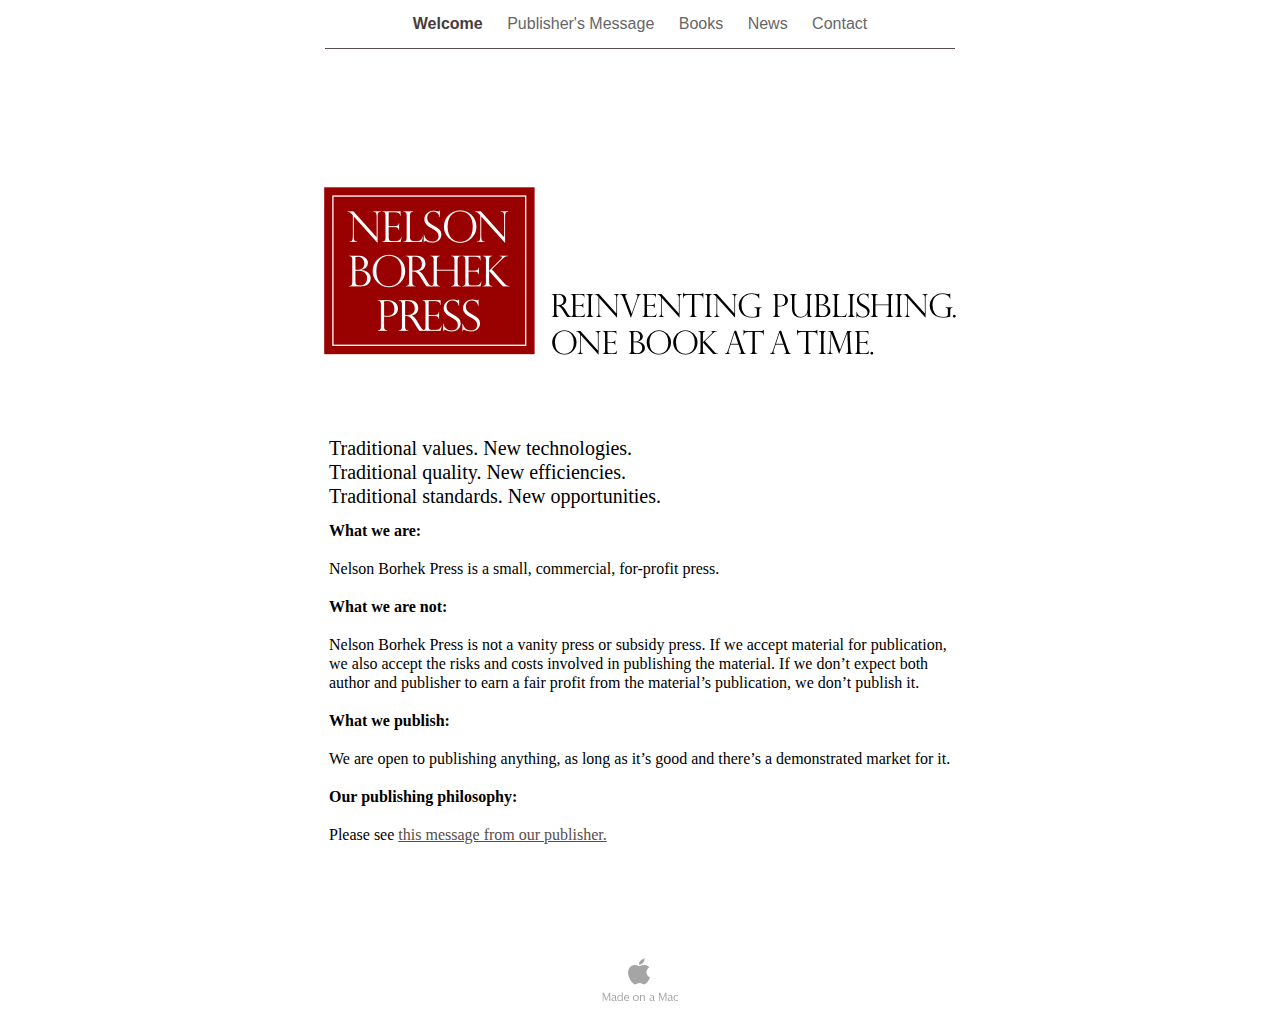
<file: index.html>
<?xml version="1.0" encoding="UTF-8"?><!DOCTYPE html PUBLIC "-//W3C//DTD XHTML 1.0 Transitional//EN" "http://www.w3.org/TR/xhtml1/DTD/xhtml1-transitional.dtd"><html xmlns="http://www.w3.org/1999/xhtml"><head><title></title><meta http-equiv="refresh" content="0;url= Welcome.html" /></head><body></body></html>
</file>
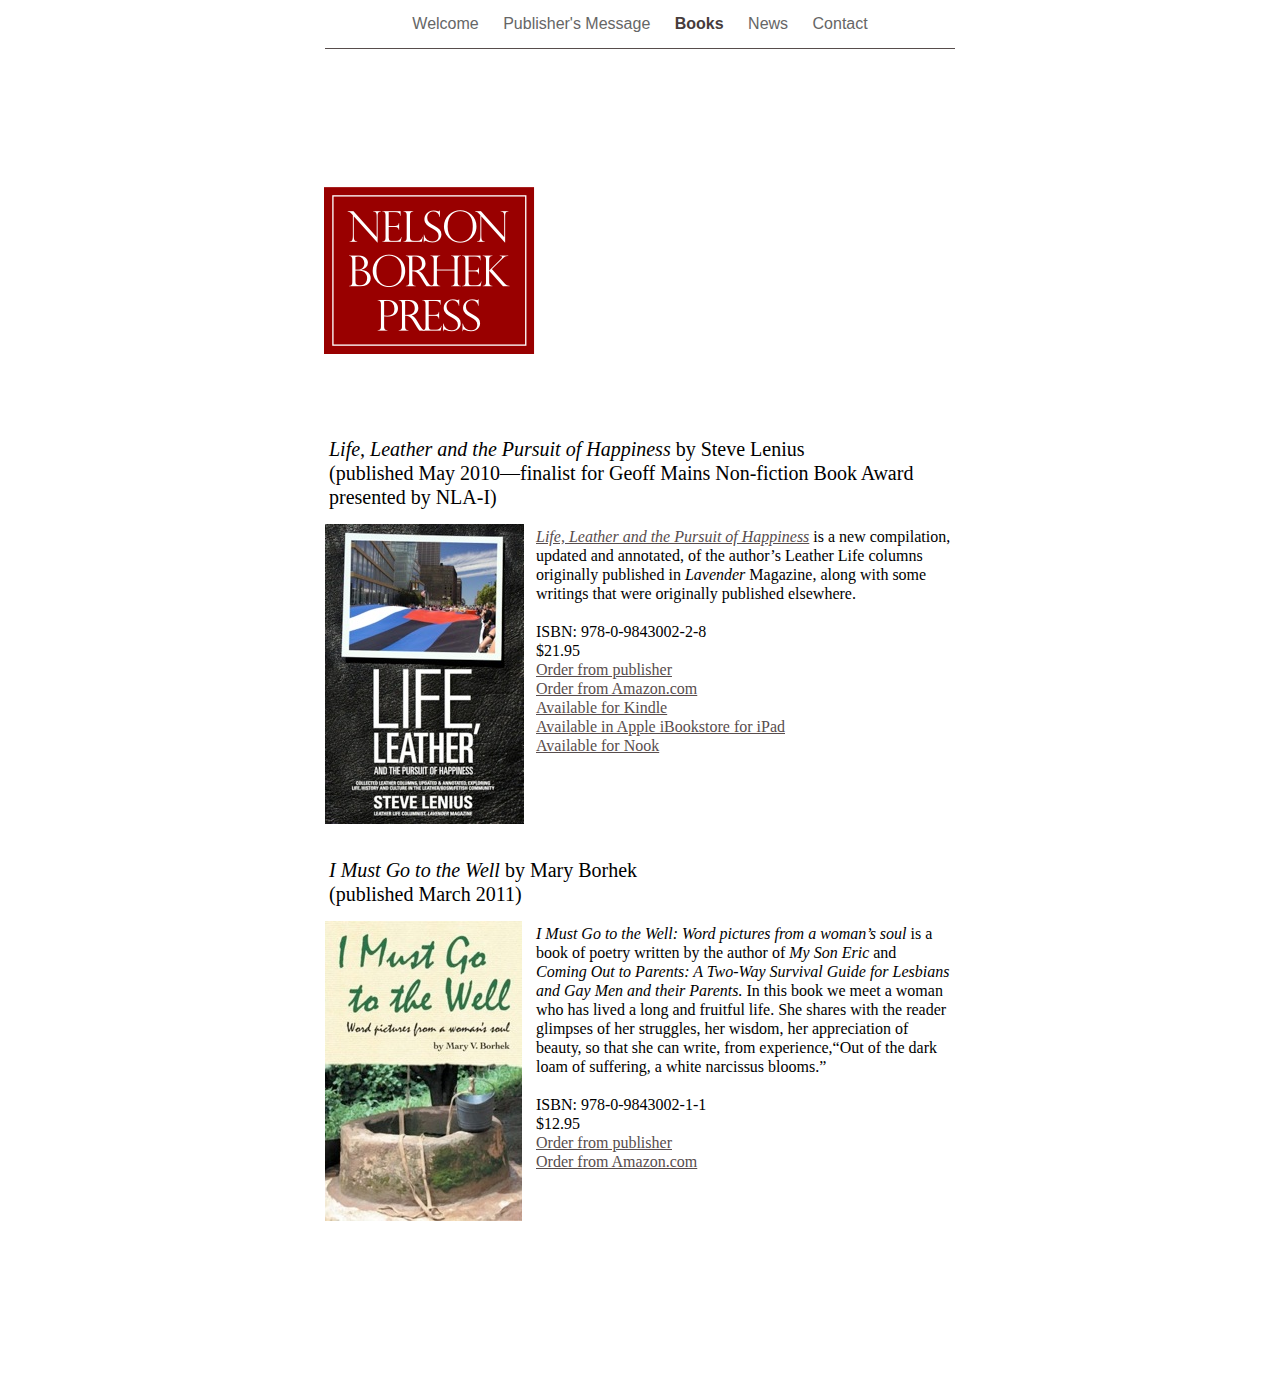
<file: Books.html>
<?xml version="1.0" encoding="UTF-8"?>
<!DOCTYPE html PUBLIC "-//W3C//DTD XHTML 1.0 Transitional//EN" "http://www.w3.org/TR/xhtml1/DTD/xhtml1-transitional.dtd">


<html xmlns="http://www.w3.org/1999/xhtml" xml:lang="en" lang="en">
  <head>
    <meta http-equiv="Content-Type" content="text/html; charset=UTF-8" />
    <meta name="Generator" content="iWeb 3.0.4" />
    <meta name="iWeb-Build" content="local-build-20140703" />
    <meta http-equiv="X-UA-Compatible" content="IE=EmulateIE7" />
    <meta name="viewport" content="width=700" />
    <title>Books</title>
    <link rel="stylesheet" type="text/css" media="screen,print" href="Books_files/Books.css" />
    <!--[if lt IE 8]><link rel='stylesheet' type='text/css' media='screen,print' href='Books_files/BooksIE.css'/><![endif]-->
    <!--[if gte IE 8]><link rel='stylesheet' type='text/css' media='screen,print' href='Media/IE8.css'/><![endif]-->
    <script type="text/javascript" src="Scripts/iWebSite.js"></script>
    <script type="text/javascript" src="Scripts/Widgets/SharedResources/WidgetCommon.js"></script>
    <script type="text/javascript" src="Scripts/Widgets/Navbar/navbar.js"></script>
    <script type="text/javascript" src="Scripts/iWebImage.js"></script>
    <script type="text/javascript" src="Books_files/Books.js"></script>
  </head>
  <body style="background: rgb(255, 255, 255); margin: 0pt; " onload="onPageLoad();" onunload="onPageUnload();">
    <div style="text-align: center; ">
      <div style="margin-bottom: 0px; margin-left: auto; margin-right: auto; margin-top: 0px; overflow: hidden; position: relative; word-wrap: break-word;  background: rgb(255, 255, 255); text-align: left; width: 700px; " id="body_content">
        <div style="margin-left: 0px; position: relative; width: 700px; z-index: 0; " id="nav_layer">
          <div style="height: 0px; line-height: 0px; " class="bumper"> </div>
          <div class="com-apple-iweb-widget-navbar flowDefining" id="widget0" style="margin-left: 35px; margin-top: 0px; opacity: 1.00; position: relative; width: 630px; z-index: 1; ">
    
            <div id="widget0-navbar" class="navbar">

      
              <div id="widget0-bg" class="navbar-bg">

        
                <ul id="widget0-navbar-list" class="navbar-list">
 <li></li> 
</ul>
                
      
</div>
              
    
</div>
          </div>
          <script type="text/javascript"><!--//--><![CDATA[//><!--
new NavBar('widget0', 'Scripts/Widgets/Navbar', 'Scripts/Widgets/SharedResources', '.', {"path-to-root": "", "navbar-css": ".navbar {\n\tfont-family: Arial, sans-serif;\n\tfont-size: 1em;\n\tcolor: #666;\n\tmargin: 9px 0px 6px 0px;\n\tline-height: 30px;\n}\n\n.navbar-bg {\n\ttext-align: center;\n}\n\n.navbar-bg ul {\n\tlist-style: none;\n\tmargin: 0px;\n\tpadding: 0px;\n}\n\n\nli {\n\tlist-style-type: none;\n\tdisplay: inline;\n\tpadding: 0px 10px 0px 10px;\n}\n\n\nli a {\n\ttext-decoration: none;\n\tcolor: #666;\n}\n\nli a:visited {\n\ttext-decoration: none;\n\tcolor: #666;\n}\n\nli a:hover\r{\r\n \tcolor: #463C3C;\n\ttext-decoration: none;\r}\n\n\nli.current-page a\r{\r\t color: #463C3C;\n\ttext-decoration: none;\n\tfont-weight: bold;\r\r}\n", "current-page-GUID": "EC4EE224-6061-4706-BF4E-CF7B1DDE06C3", "isCollectionPage": "NO"});
//--><!]]></script>
          <div style="clear: both; height: 0px; line-height: 0px; " class="spacer"> </div>
        </div>
        <div style="float: left; height: 0px; line-height: 0px; margin-left: 0px; position: relative; width: 700px; z-index: 10; " id="header_layer">
          <div style="height: 0px; line-height: 0px; " class="bumper"> </div>
          <div style="height: 1px; width: 630px;  height: 1px; left: 35px; position: absolute; top: 3px; width: 630px; z-index: 1; " class="tinyText">
            <div style="position: relative; width: 630px; ">
              <img src="Books_files/shapeimage_1.jpg" alt="" style="height: 1px; left: 0px; position: absolute; top: 0px; width: 630px; " />
            </div>
          </div>
        </div>
        <div style="margin-left: 0px; position: relative; width: 700px; z-index: 5; " id="body_layer">
          <div style="height: 0px; line-height: 0px; " class="bumper"> </div>
          <div style="height: 167px; width: 212px;  height: 167px; left: 34px; position: absolute; top: 142px; width: 212px; z-index: 1; " class="tinyText">
            <div style="position: relative; width: 212px; ">
              <img src="Books_files/shapeimage_2.png" alt="" style="height: 167px; left: 0px; position: absolute; top: 0px; width: 211px; " />
            </div>
          </div>
          


          <div id="id1" style="height: 320px; left: 242px; position: absolute; top: 478px; width: 423px; z-index: 1; " class="style_SkipStroke shape-with-text">
            <div class="text-content style_External_423_320" style="padding: 0px; ">
              <div class="style">
                <p style="padding-top: 0pt; " class="paragraph_style"><a title="http://www.lifeleatherpursuit.com/" href="http://www.lifeleatherpursuit.com/" class="style_1">Life, Leather and the Pursuit of Happiness</a> is a new compilation, updated and annotated, of the author’s Leather Life columns originally published in <span class="style_1">Lavender</span> Magazine, along with some writings that were originally published elsewhere. <br /></p>
                <p class="paragraph_style"><br /></p>
                <p class="paragraph_style">ISBN: 978-0-9843002-2-8<br /></p>
                <p class="paragraph_style">$21.95<br /></p>
                <p class="paragraph_style"><a onclick="window.open(this.href); return false;" title="https://www.createspace.com/3453780 " href="https://www.createspace.com/3453780%20" onkeypress="window.open(this.href); return false;">Order from publisher<br /></a></p>
                <p class="paragraph_style"><a onclick="window.open(this.href); return false;" title="http://www.amazon.com/Life-Leather-Pursuit-Happiness-community/dp/0984300228" href="http://www.amazon.com/Life-Leather-Pursuit-Happiness-community/dp/0984300228" onkeypress="window.open(this.href); return false;">Order from Amazon.com<br /></a></p>
                <p class="paragraph_style"><a onclick="window.open(this.href); return false;" title="http://www.amazon.com/Life-Leather-Pursuit-Happiness-ebook/dp/B0046RELUI/" href="http://www.amazon.com/Life-Leather-Pursuit-Happiness-ebook/dp/B0046RELUI/" onkeypress="window.open(this.href); return false;">Available for Kindle<br /></a></p>
                <p class="paragraph_style"><a onclick="window.open(this.href); return false;" title="http://itunes.apple.com/us/book/life-leather-pursuit-happiness/id397878780#ls=1" href="http://itunes.apple.com/us/book/life-leather-pursuit-happiness/id397878780#ls=1" onkeypress="window.open(this.href); return false;">Available in Apple iBookstore for iPad<br /></a></p>
                <p style="padding-bottom: 0pt; " class="paragraph_style"><a onclick="window.open(this.href); return false;" title="http://search.barnesandnoble.com/Life-Leather-and-the-Pursuit-of-Happiness/Steve-Lenius/e/9780984300235/?itm=1&amp;USRI=life+leather+pursuit" href="http://search.barnesandnoble.com/Life-Leather-and-the-Pursuit-of-Happiness/Steve-Lenius/e/9780984300235/?itm=1&amp;USRI=life+leather+pursuit" onkeypress="window.open(this.href); return false;">Available for Nook</a></p>
              </div>
            </div>
          </div>
          


          <div id="id2" style="height: 80px; left: 35px; position: absolute; top: 388px; width: 630px; z-index: 1; " class="style_SkipStroke_1 shape-with-text">
            <div class="text-content graphic_shape_layout_style_default_External_630_80" style="padding: 0px; ">
              <div class="graphic_shape_layout_style_default">
                <p style="padding-top: 0pt; " class="paragraph_style_1"><span class="style_3">Life, Leather and the Pursuit of Happiness</span> by Steve Lenius<br /></p>
                <p style="padding-bottom: 0pt; " class="paragraph_style_1">(published May 2010—finalist for Geoff Mains Non-fiction Book Award presented by NLA-I) </p>
              </div>
            </div>
          </div>
          


          <div style="height: 300px; width: 198px;  height: 300px; left: 35px; position: absolute; top: 479px; width: 198px; z-index: 1; " class="tinyText style_SkipStroke_2 stroke_0">
            <a href="http://www.lifeleatherpursuit.com/" title="http://www.lifeleatherpursuit.com/"><img src="Books_files/LLPH_cover_prelim.jpg" alt="" style="border: none; height: 300px; width: 199px; " /></a>
          </div>
          


          <div id="id3" style="height: 320px; left: 242px; position: absolute; top: 875px; width: 423px; z-index: 1; " class="style_SkipStroke shape-with-text">
            <div class="text-content style_External_423_320" style="padding: 0px; ">
              <div class="style">
                <p style="padding-top: 0pt; " class="paragraph_style"><span class="style_1">I Must Go to the Well: Word pictures from a woman’s soul</span> is a book of poetry written by the author of <span class="style_2">My Son Eric</span> and <span class="style_2">Coming Out to Parents: A Two-Way Survival Guide for Lesbians and Gay Men and their Parents.</span> In this book we meet a woman who has lived a long and fruitful life. She shares with the reader glimpses of her struggles, her wisdom, her appreciation of beauty, so that she can write, from experience,“Out of the dark loam of suffering, a white narcissus blooms.”<br /></p>
                <p class="paragraph_style"><br /></p>
                <p class="paragraph_style">ISBN: 978-0-9843002-1-1<br /></p>
                <p class="paragraph_style">$12.95<br /></p>
                <p class="paragraph_style"><a onclick="window.open(this.href); return false;" title="https://www.createspace.com/3558815" href="https://www.createspace.com/3558815" onkeypress="window.open(this.href); return false;">Order from publisher<br /></a></p>
                <p style="padding-bottom: 0pt; " class="paragraph_style"><a onclick="window.open(this.href); return false;" title="http://www.amazon.com/Must-Go-Well-pictures-womans/dp/098430021X" href="http://www.amazon.com/Must-Go-Well-pictures-womans/dp/098430021X" onkeypress="window.open(this.href); return false;">Order from Amazon.com</a></p>
              </div>
            </div>
          </div>
          


          <div id="id4" style="height: 56px; left: 35px; position: absolute; top: 809px; width: 630px; z-index: 1; " class="style_SkipStroke_1 shape-with-text">
            <div class="text-content graphic_shape_layout_style_default_External_630_56" style="padding: 0px; ">
              <div class="graphic_shape_layout_style_default">
                <p style="padding-top: 0pt; " class="paragraph_style_1"><span class="style_3">I Must Go to the Well </span>by Mary Borhek<br /></p>
                <p style="padding-bottom: 0pt; " class="paragraph_style_1">(published March 2011)</p>
              </div>
            </div>
          </div>
          


          <div style="height: 300px; width: 197px;  height: 300px; left: 35px; position: absolute; top: 876px; width: 197px; z-index: 1; " class="tinyText style_SkipStroke_2 stroke_0">
            <a href="https://www.createspace.com/3558815" title="https://www.createspace.com/3558815" onclick="window.open(this.href); return false;" onkeypress="window.open(this.href); return false;"><img src="Books_files/IMustGototheWell_cover.jpg" alt="" style="border: none; height: 300px; width: 197px; " /></a>
          </div>
          <div style="height: 1195px; line-height: 1195px; " class="spacer"> </div>
        </div>
        <div style="height: 150px; margin-left: 0px; position: relative; width: 700px; z-index: 15; " id="footer_layer">
          <div style="height: 0px; line-height: 0px; " class="bumper"> </div>
        </div>
      </div>
    </div>
  </body>
</html>
</file>
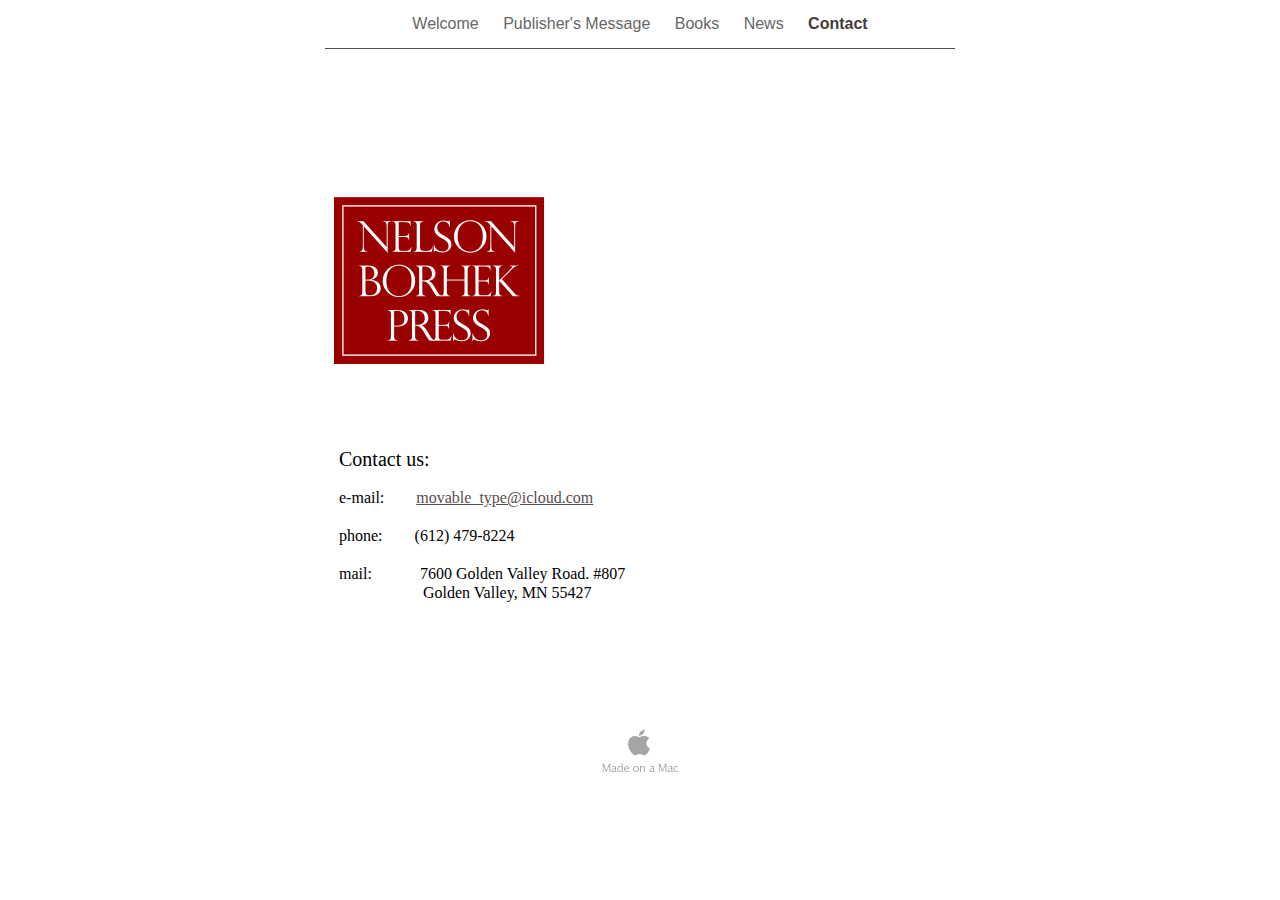
<file: Contact.html>
<?xml version="1.0" encoding="UTF-8"?>
<!DOCTYPE html PUBLIC "-//W3C//DTD XHTML 1.0 Transitional//EN" "http://www.w3.org/TR/xhtml1/DTD/xhtml1-transitional.dtd">


<html xmlns="http://www.w3.org/1999/xhtml" xml:lang="en" lang="en">
  <head>
    <meta http-equiv="Content-Type" content="text/html; charset=UTF-8" />
    <meta name="Generator" content="iWeb 3.0.4" />
    <meta name="iWeb-Build" content="local-build-20140703" />
    <meta http-equiv="X-UA-Compatible" content="IE=EmulateIE7" />
    <meta name="viewport" content="width=700" />
    <title>Contact</title>
    <link rel="stylesheet" type="text/css" media="screen,print" href="Contact_files/Contact.css" />
    <!--[if lt IE 8]><link rel='stylesheet' type='text/css' media='screen,print' href='Contact_files/ContactIE.css'/><![endif]-->
    <!--[if gte IE 8]><link rel='stylesheet' type='text/css' media='screen,print' href='Media/IE8.css'/><![endif]-->
    <script type="text/javascript" src="Scripts/iWebSite.js"></script>
    <script type="text/javascript" src="Scripts/Widgets/SharedResources/WidgetCommon.js"></script>
    <script type="text/javascript" src="Scripts/Widgets/Navbar/navbar.js"></script>
    <script type="text/javascript" src="Contact_files/Contact.js"></script>
  </head>
  <body style="background: rgb(255, 255, 255); margin: 0pt; " onload="onPageLoad();" onunload="onPageUnload();">
    <div style="text-align: center; ">
      <div style="margin-bottom: 0px; margin-left: auto; margin-right: auto; margin-top: 0px; overflow: hidden; position: relative; word-wrap: break-word;  background: rgb(255, 255, 255); text-align: left; width: 700px; " id="body_content">
        <div style="margin-left: 0px; position: relative; width: 700px; z-index: 0; " id="nav_layer">
          <div style="height: 0px; line-height: 0px; " class="bumper"> </div>
          <div class="com-apple-iweb-widget-navbar flowDefining" id="widget0" style="margin-left: 35px; margin-top: 0px; opacity: 1.00; position: relative; width: 630px; z-index: 1; ">
    
            <div id="widget0-navbar" class="navbar">

      
              <div id="widget0-bg" class="navbar-bg">

        
                <ul id="widget0-navbar-list" class="navbar-list">
 <li></li> 
</ul>
                
      
</div>
              
    
</div>
          </div>
          <script type="text/javascript"><!--//--><![CDATA[//><!--
new NavBar('widget0', 'Scripts/Widgets/Navbar', 'Scripts/Widgets/SharedResources', '.', {"path-to-root": "", "navbar-css": ".navbar {\n\tfont-family: Arial, sans-serif;\n\tfont-size: 1em;\n\tcolor: #666;\n\tmargin: 9px 0px 6px 0px;\n\tline-height: 30px;\n}\n\n.navbar-bg {\n\ttext-align: center;\n}\n\n.navbar-bg ul {\n\tlist-style: none;\n\tmargin: 0px;\n\tpadding: 0px;\n}\n\n\nli {\n\tlist-style-type: none;\n\tdisplay: inline;\n\tpadding: 0px 10px 0px 10px;\n}\n\n\nli a {\n\ttext-decoration: none;\n\tcolor: #666;\n}\n\nli a:visited {\n\ttext-decoration: none;\n\tcolor: #666;\n}\n\nli a:hover\r{\r\n \tcolor: #463C3C;\n\ttext-decoration: none;\r}\n\n\nli.current-page a\r{\r\t color: #463C3C;\n\ttext-decoration: none;\n\tfont-weight: bold;\r\r}", "current-page-GUID": "0C19D27D-AEC1-41D6-A62C-88C9F9249E59", "isCollectionPage": "NO"});
//--><!]]></script>
          <div style="clear: both; height: 0px; line-height: 0px; " class="spacer"> </div>
        </div>
        <div style="float: left; height: 0px; line-height: 0px; margin-left: 0px; position: relative; width: 700px; z-index: 10; " id="header_layer">
          <div style="height: 0px; line-height: 0px; " class="bumper"> </div>
          <div style="height: 1px; width: 630px;  height: 1px; left: 35px; position: absolute; top: 3px; width: 630px; z-index: 1; " class="tinyText">
            <div style="position: relative; width: 630px; ">
              <img src="Contact_files/shapeimage_1.jpg" alt="" style="height: 1px; left: 0px; position: absolute; top: 0px; width: 630px; " />
            </div>
          </div>
        </div>
        <div style="margin-left: 0px; position: relative; width: 700px; z-index: 5; " id="body_layer">
          <div style="height: 0px; line-height: 0px; " class="bumper"> </div>
          <div style="height: 167px; width: 212px;  height: 167px; left: 44px; position: absolute; top: 152px; width: 212px; z-index: 1; " class="tinyText">
            <div style="position: relative; width: 212px; ">
              <img src="Contact_files/shapeimage_2.png" alt="" style="height: 167px; left: 0px; position: absolute; top: 0px; width: 211px; " />
            </div>
          </div>
          


          <div id="id1" style="height: 160px; left: 45px; position: absolute; top: 439px; width: 630px; z-index: 1; " class="style_SkipStroke shape-with-text">
            <div class="text-content style_External_630_160" style="padding: 0px; ">
              <div class="style">
                <p style="padding-top: 0pt; " class="paragraph_style">e-mail:        <a title="mailto:movable_type@icloud.com" href="mailto:movable_type@icloud.com">movable_type@icloud.com</a><br /></p>
                <p class="paragraph_style"><br /></p>
                <p class="paragraph_style">phone:        (612) 479-8224<br /></p>
                <p class="paragraph_style"><br /></p>
                <p class="paragraph_style">mail:            7600 Golden Valley Road. #807<br /></p>
                <p class="paragraph_style">                     Golden Valley, MN 55427<br /></p>
                <p class="paragraph_style_1"><br /></p>
              </div>
            </div>
          </div>
          


          <div id="id2" style="height: 32px; left: 45px; position: absolute; top: 398px; width: 630px; z-index: 1; " class="style_SkipStroke_1 shape-with-text">
            <div class="text-content graphic_shape_layout_style_default_External_630_32" style="padding: 0px; ">
              <div class="graphic_shape_layout_style_default">
                <p style="padding-bottom: 0pt; padding-top: 0pt; " class="paragraph_style_2">Contact us:</p>
              </div>
            </div>
          </div>
          <div style="height: 599px; line-height: 599px; " class="spacer"> </div>
        </div>
        <div style="height: 150px; margin-left: 0px; position: relative; width: 700px; z-index: 15; " id="footer_layer">
          <div style="height: 0px; line-height: 0px; " class="bumper"> </div>
          <a href="http://apple.com/mac" title="http://apple.com/mac"><img src="Contact_files/mwmac.png" alt="Made on a Mac" style="border: none; height: 50px; left: 280px; opacity: 0.35; position: absolute; top: 80px; width: 139px; z-index: 1; " id="id3" />

</a>
        </div>
      </div>
    </div>
  </body>
</html>
</file>
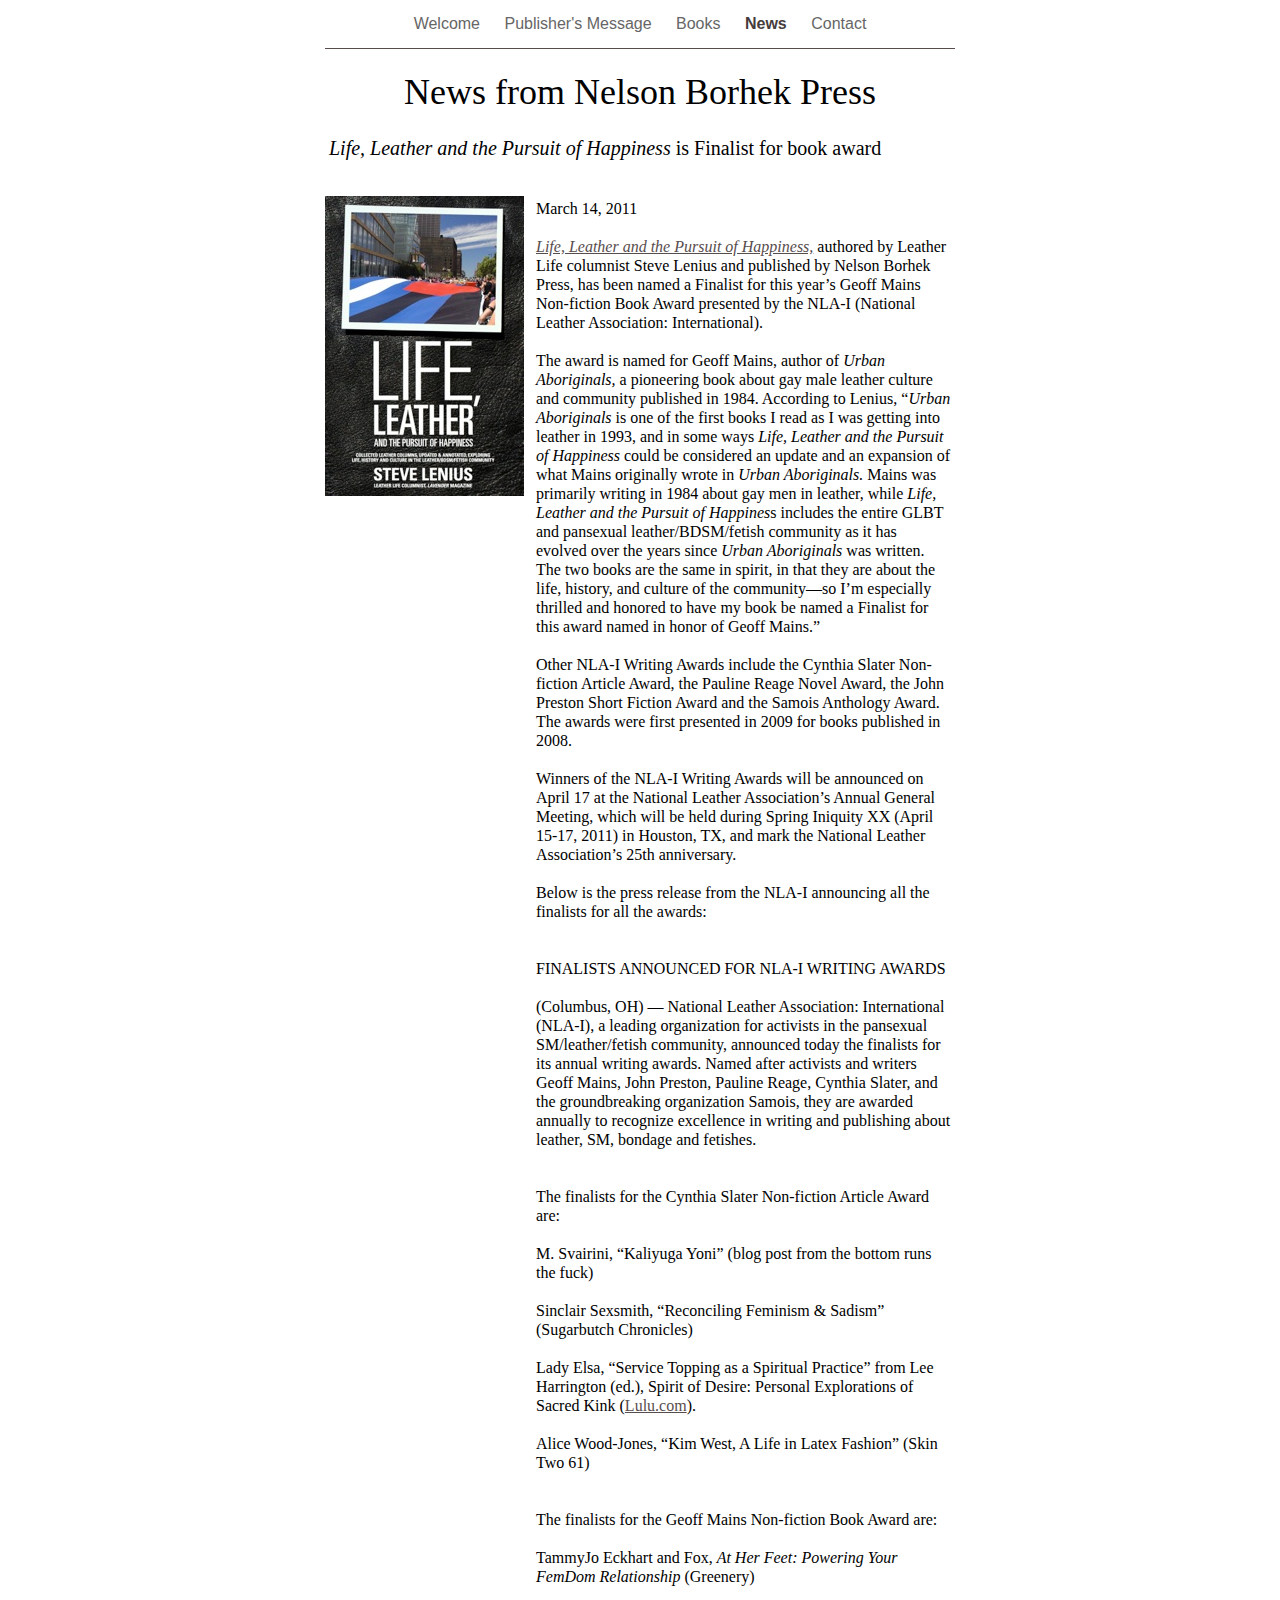
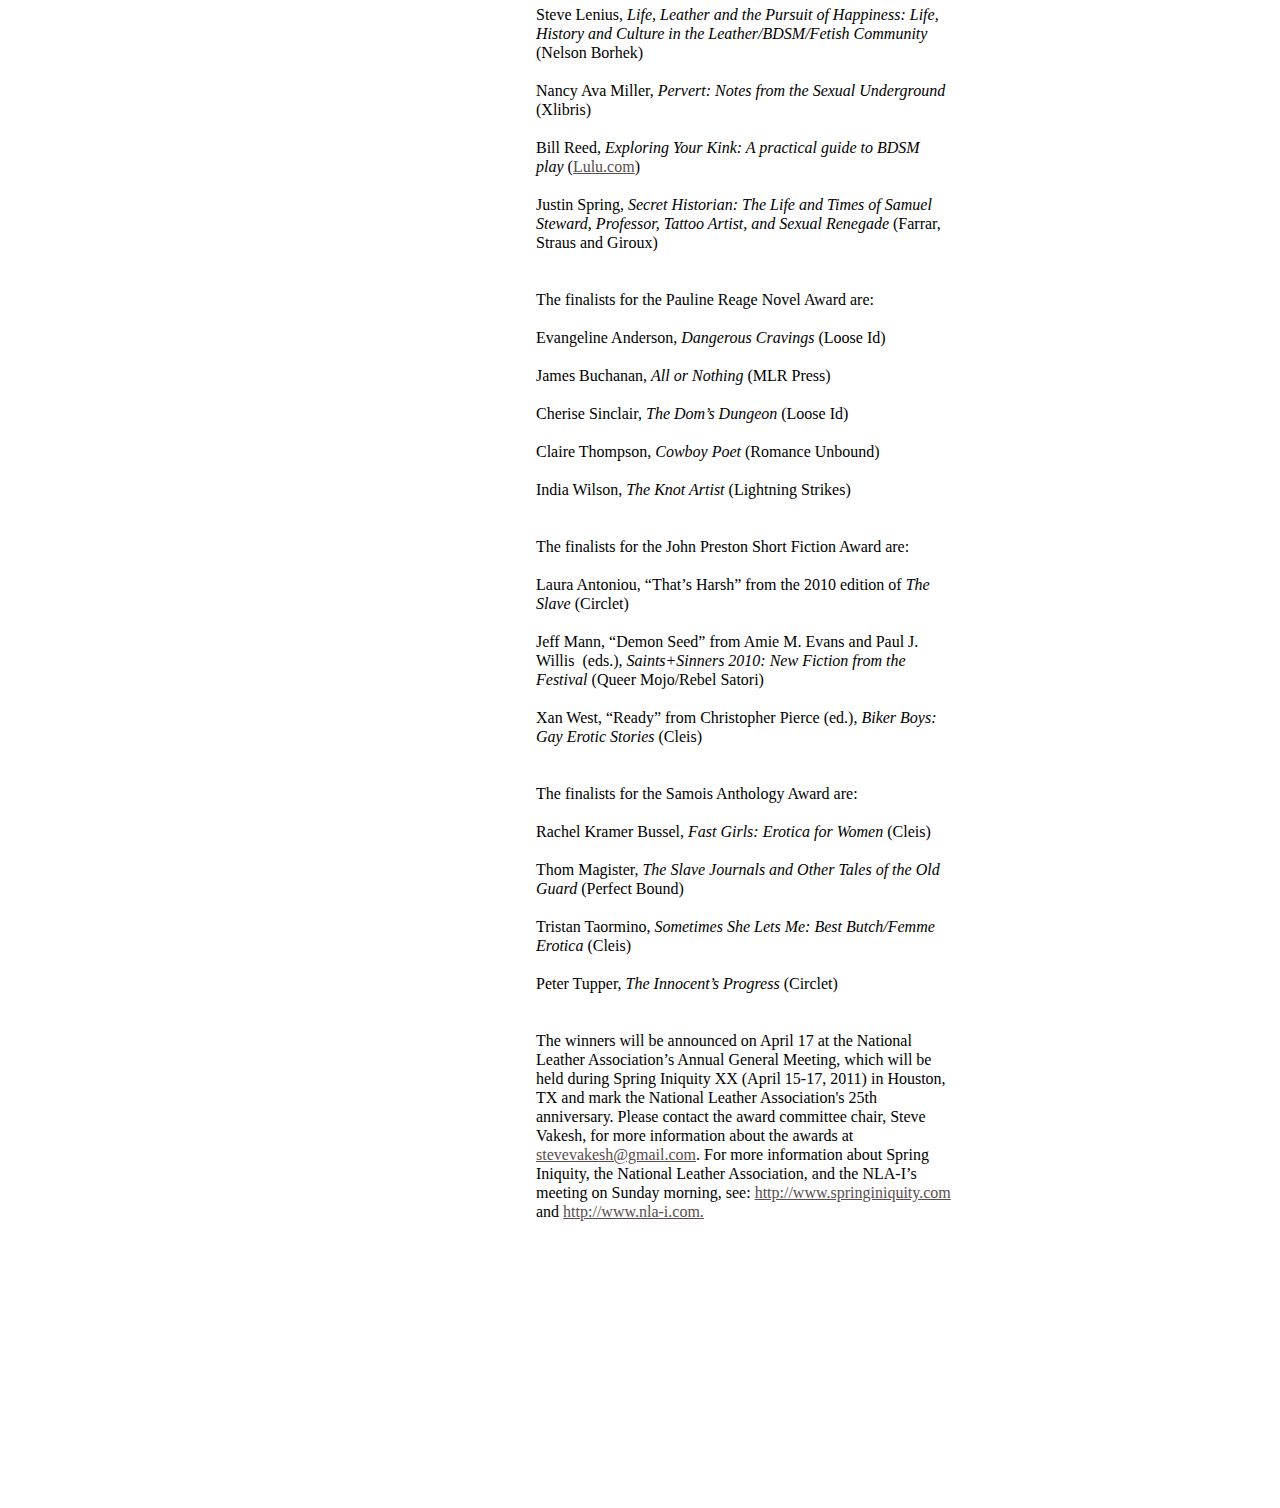
<file: News.html>
<?xml version="1.0" encoding="UTF-8"?>
<!DOCTYPE html PUBLIC "-//W3C//DTD XHTML 1.0 Transitional//EN" "http://www.w3.org/TR/xhtml1/DTD/xhtml1-transitional.dtd">


<html xmlns="http://www.w3.org/1999/xhtml" xml:lang="en" lang="en">
  <head>
    <meta http-equiv="Content-Type" content="text/html; charset=UTF-8" />
    <meta name="Generator" content="iWeb 3.0.4" />
    <meta name="iWeb-Build" content="local-build-20140703" />
    <meta http-equiv="X-UA-Compatible" content="IE=EmulateIE7" />
    <meta name="viewport" content="width=700" />
    <title>News from Nelson Borhek Press</title>
    <link rel="stylesheet" type="text/css" media="screen,print" href="News_files/News.css" />
    <!--[if lt IE 8]><link rel='stylesheet' type='text/css' media='screen,print' href='News_files/NewsIE.css'/><![endif]-->
    <!--[if gte IE 8]><link rel='stylesheet' type='text/css' media='screen,print' href='Media/IE8.css'/><![endif]-->
    <script type="text/javascript" src="Scripts/iWebSite.js"></script>
    <script type="text/javascript" src="Scripts/Widgets/SharedResources/WidgetCommon.js"></script>
    <script type="text/javascript" src="Scripts/Widgets/Navbar/navbar.js"></script>
    <script type="text/javascript" src="Scripts/iWebImage.js"></script>
    <script type="text/javascript" src="News_files/News.js"></script>
  </head>
  <body style="background: rgb(255, 255, 255); margin: 0pt; " onload="onPageLoad();" onunload="onPageUnload();">
    <div style="text-align: center; ">
      <div style="margin-bottom: 0px; margin-left: auto; margin-right: auto; margin-top: 0px; overflow: hidden; position: relative; word-wrap: break-word;  background: rgb(255, 255, 255); text-align: left; width: 700px; " id="body_content">
        <div style="margin-left: 0px; position: relative; width: 700px; z-index: 0; " id="nav_layer">
          <div style="height: 0px; line-height: 0px; " class="bumper"> </div>
          <div class="com-apple-iweb-widget-navbar flowDefining" id="widget0" style="margin-left: 35px; margin-top: 0px; opacity: 1.00; position: relative; width: 630px; z-index: 1; ">
    
            <div id="widget0-navbar" class="navbar">

      
              <div id="widget0-bg" class="navbar-bg">

        
                <ul id="widget0-navbar-list" class="navbar-list">
 <li></li> 
</ul>
                
      
</div>
              
    
</div>
          </div>
          <script type="text/javascript"><!--//--><![CDATA[//><!--
new NavBar('widget0', 'Scripts/Widgets/Navbar', 'Scripts/Widgets/SharedResources', '.', {"path-to-root": "", "navbar-css": ".navbar {\n\tfont-family: Arial, sans-serif;\n\tfont-size: 1em;\n\tcolor: #666;\n\tmargin: 9px 0px 6px 0px;\n\tline-height: 30px;\n}\n\n.navbar-bg {\n\ttext-align: center;\n}\n\n.navbar-bg ul {\n\tlist-style: none;\n\tmargin: 0px;\n\tpadding: 0px;\n}\n\n\nli {\n\tlist-style-type: none;\n\tdisplay: inline;\n\tpadding: 0px 10px 0px 10px;\n}\n\n\nli a {\n\ttext-decoration: none;\n\tcolor: #666;\n}\n\nli a:visited {\n\ttext-decoration: none;\n\tcolor: #666;\n}\n\nli a:hover\r{\r\n \tcolor: #463C3C;\n\ttext-decoration: none;\r}\n\n\nli.current-page a\r{\r\t color: #463C3C;\n\ttext-decoration: none;\n\tfont-weight: bold;\r\r}\n", "current-page-GUID": "FAC47AEB-D2B8-4656-86F1-0C9B2B0726AE", "isCollectionPage": "NO"});
//--><!]]></script>
          <div style="clear: both; height: 0px; line-height: 0px; " class="spacer"> </div>
        </div>
        <div style="height: 73px; margin-left: 0px; position: relative; width: 700px; z-index: 10; " id="header_layer">
          <div style="height: 0px; line-height: 0px; " class="bumper"> </div>
          <div style="height: 1px; width: 630px;  height: 1px; left: 35px; position: absolute; top: 3px; width: 630px; z-index: 1; " class="tinyText">
            <div style="position: relative; width: 630px; ">
              <img src="News_files/shapeimage_1.jpg" alt="" style="height: 1px; left: 0px; position: absolute; top: 0px; width: 630px; " />
            </div>
          </div>
          


          <div id="id1" style="height: 50px; left: 35px; position: absolute; top: 23px; width: 630px; z-index: 1; " class="style_SkipStroke shape-with-text">
            <div class="text-content style_External_630_50" style="padding: 0px; ">
              <div class="style">
                <p style="padding-bottom: 0pt; padding-top: 0pt; " class="paragraph_style">News from Nelson Borhek Press</p>
              </div>
            </div>
          </div>
        </div>
        <div style="margin-left: 0px; position: relative; width: 700px; z-index: 5; " id="body_layer">
          <div style="height: 0px; line-height: 0px; " class="bumper"> </div>
          <div id="id2" style="height: 2763px; left: 242px; position: absolute; top: 77px; width: 423px; z-index: 1; " class="style_SkipStroke_1 shape-with-text">
            <div class="text-content style_External_423_2763" style="padding: 0px; ">
              <div class="style">
                <p style="padding-top: 0pt; " class="paragraph_style_1">March 14, 2011<br /></p>
                <p class="paragraph_style_1"><br /></p>
                <p class="paragraph_style_1"><a title="http://www.lifeleatherpursuit.com/" href="http://www.lifeleatherpursuit.com/" class="style_1">Life, Leather and the Pursuit of Happiness,</a> authored by Leather Life columnist Steve Lenius and published by Nelson Borhek Press, has been named a Finalist for this year’s Geoff Mains Non-fiction Book Award presented by the NLA-I (National Leather Association: International).<br /></p>
                <p class="paragraph_style_1"><br /></p>
                <p class="paragraph_style_1">The award is named for Geoff Mains, author of <span class="style_1">Urban Aboriginals, </span>a pioneering book about gay male leather culture and community published in 1984. According to Lenius, “<span class="style_1">Urban Aboriginals</span> is one of the first books I read as I was getting into leather in 1993, and in some ways <span class="style_1">Life, Leather and the Pursuit of Happiness </span>could be considered an update and an expansion of what Mains originally wrote in <span class="style_1">Urban Aboriginals.</span> Mains was primarily writing in 1984 about gay men in leather, while <span class="style_1">Life, Leather and the Pursuit of Happines</span>s includes the entire GLBT and pansexual leather/BDSM/fetish community as it has evolved over the years since <span class="style_1">Urban Aboriginals</span> was written. The two books are the same in spirit, in that they are about the life, history, and culture of the community—so I’m especially thrilled and honored to have my book be named a Finalist for this award named in honor of Geoff Mains.”<br /></p>
                <p class="paragraph_style_1"><br /></p>
                <p class="paragraph_style_1">Other NLA-I Writing Awards include the Cynthia Slater Non-fiction Article Award, the Pauline Reage Novel Award, the John Preston Short Fiction Award and the Samois Anthology Award. The awards were first presented in 2009 for books published in 2008.<br /></p>
                <p class="paragraph_style_1"><br /></p>
                <p class="paragraph_style_1">Winners of the NLA-I Writing Awards will be announced on April 17 at the National Leather Association’s Annual General Meeting, which will be held during Spring Iniquity XX (April 15-17, 2011) in Houston, TX, and mark the National Leather Association’s 25th anniversary.<br /></p>
                <p class="paragraph_style_1"><br /></p>
                <p class="paragraph_style_1">Below is the press release from the NLA-I announcing all the finalists for all the awards:<br /></p>
                <p class="paragraph_style_1"><br /></p>
                <p class="paragraph_style_1"><br /></p>
                <p class="paragraph_style_1">FINALISTS ANNOUNCED FOR NLA-I WRITING AWARDS <br /></p>
                <p class="paragraph_style_1"> <br /></p>
                <p class="paragraph_style_1">(Columbus, OH) — National Leather Association: International (NLA-I), a leading organization for activists in the pansexual SM/leather/fetish community, announced today the finalists for its annual writing awards. Named after activists and writers Geoff Mains, John Preston, Pauline Reage, Cynthia Slater, and the groundbreaking organization Samois, they are awarded annually to recognize excellence in writing and publishing about leather, SM, bondage and fetishes. <br /></p>
                <p class="paragraph_style_1"> <br /></p>
                <p class="paragraph_style_1"><br /></p>
                <p class="paragraph_style_1">The finalists for the Cynthia Slater Non-fiction Article Award are:<br /></p>
                <p class="paragraph_style_1"><br /></p>
                <p class="paragraph_style_1">M. Svairini, “Kaliyuga Yoni” (blog post from the bottom runs the fuck)<br /></p>
                <p class="paragraph_style_1"> <br /></p>
                <p class="paragraph_style_1">Sinclair Sexsmith, “Reconciling Feminism &amp; Sadism” (Sugarbutch Chronicles)<br /></p>
                <p class="paragraph_style_1"><br /></p>
                <p class="paragraph_style_1">Lady Elsa, “Service Topping as a Spiritual Practice” from Lee Harrington (ed.), Spirit of Desire: Personal Explorations of Sacred Kink (<a title="http://Lulu.com/" href="http://Lulu.com/">Lulu.com</a>).<br /></p>
                <p class="paragraph_style_1"> <br /></p>
                <p class="paragraph_style_1">Alice Wood-Jones, “Kim West, A Life in Latex Fashion” (Skin Two 61)<br /></p>
                <p class="paragraph_style_1"><br /></p>
                <p class="paragraph_style_1"> <br /></p>
                <p class="paragraph_style_1">The finalists for the Geoff Mains Non-fiction Book Award are: <br /></p>
                <p class="paragraph_style_1"><br /></p>
                <p class="paragraph_style_1">TammyJo Eckhart and Fox, <span class="style_1">At Her Feet: Powering Your FemDom Relationship</span> (Greenery)<br /></p>
                <p class="paragraph_style_1"> <br /></p>
                <p class="paragraph_style_1">Steve Lenius, <span class="style_1">Life, Leather and the Pursuit of Happiness: Life, History and Culture in the Leather/BDSM/Fetish Community</span> (Nelson Borhek)<br /></p>
                <p class="paragraph_style_1"> <br /></p>
                <p class="paragraph_style_1">Nancy Ava Miller, <span class="style_1">Pervert: Notes from the Sexual Underground</span> (Xlibris)<br /></p>
                <p class="paragraph_style_1"> <br /></p>
                <p class="paragraph_style_1">Bill Reed, <span class="style_1">Exploring Your Kink: A practical guide to BDSM play</span> (<a title="http://Lulu.com/" href="http://Lulu.com/">Lulu.com</a>)<br /></p>
                <p class="paragraph_style_1"> <br /></p>
                <p class="paragraph_style_1">Justin Spring, <span class="style_1">Secret Historian: The Life and Times of Samuel Steward, Professor, Tattoo Artist, and Sexual Renegade</span> (Farrar, Straus and Giroux)<br /></p>
                <p class="paragraph_style_1"><br /></p>
                <p class="paragraph_style_1"> <br /></p>
                <p class="paragraph_style_1">The finalists for the Pauline Reage Novel Award are: <br /></p>
                <p class="paragraph_style_1"> <br /></p>
                <p class="paragraph_style_1">Evangeline Anderson, <span class="style_1">Dangerous Cravings</span> (Loose Id)<br /></p>
                <p class="paragraph_style_1"> <br /></p>
                <p class="paragraph_style_1">James Buchanan, <span class="style_1">All or Nothing</span> (MLR Press)<br /></p>
                <p class="paragraph_style_1"> <br /></p>
                <p class="paragraph_style_1">Cherise Sinclair, <span class="style_1">The Dom’s Dungeon</span> (Loose Id)<br /></p>
                <p class="paragraph_style_1"> <br /></p>
                <p class="paragraph_style_1">Claire Thompson, <span class="style_1">Cowboy Poet</span> (Romance Unbound)<br /></p>
                <p class="paragraph_style_1"> <br /></p>
                <p class="paragraph_style_1">India Wilson, <span class="style_1">The Knot Artist</span> (Lightning Strikes)<br /></p>
                <p class="paragraph_style_1"><br /></p>
                <p class="paragraph_style_1"> <br /></p>
                <p class="paragraph_style_1">The finalists for the John Preston Short Fiction Award are: <br /></p>
                <p class="paragraph_style_1"> <br /></p>
                <p class="paragraph_style_1">Laura Antoniou, “That’s Harsh” from the 2010 edition of <span class="style_1">The Slave</span> (Circlet)<br /></p>
                <p class="paragraph_style_1"> <br /></p>
                <p class="paragraph_style_1">Jeff Mann, “Demon Seed” from Amie M. Evans and Paul J. Willis  (eds.), <span class="style_1">Saints+Sinners 2010: New Fiction from the Festival</span> (Queer Mojo/Rebel Satori)<br /></p>
                <p class="paragraph_style_1"> <br /></p>
                <p class="paragraph_style_1">Xan West, “Ready” from Christopher Pierce (ed.), <span class="style_1">Biker Boys: Gay Erotic Stories</span> (Cleis)<br /></p>
                <p class="paragraph_style_1"> <br /></p>
                <p class="paragraph_style_1"> <br /></p>
                <p class="paragraph_style_1">The finalists for the Samois Anthology Award are: <br /></p>
                <p class="paragraph_style_1"> <br /></p>
                <p class="paragraph_style_1">Rachel Kramer Bussel, <span class="style_1">Fast Girls: Erotica for Women</span> (Cleis)<br /></p>
                <p class="paragraph_style_1"> <br /></p>
                <p class="paragraph_style_1">Thom Magister, <span class="style_1">The Slave Journals and Other Tales of the Old Guard</span> (Perfect Bound)<br /></p>
                <p class="paragraph_style_1"> <br /></p>
                <p class="paragraph_style_1">Tristan Taormino, <span class="style_1">Sometimes She Lets Me: Best Butch/Femme Erotica</span> (Cleis)<br /></p>
                <p class="paragraph_style_1">            <br /></p>
                <p class="paragraph_style_1">Peter Tupper, <span class="style_1">The Innocent’s Progress</span> (Circlet)<br /></p>
                <p class="paragraph_style_1"><br /></p>
                <p class="paragraph_style_1"> <br /></p>
                <p class="paragraph_style_1">The winners will be announced on April 17 at the National Leather Association’s Annual General Meeting, which will be held during Spring Iniquity XX (April 15-17, 2011) in Houston, TX and mark the National Leather Association's 25th anniversary. Please contact the award committee chair, Steve Vakesh, for more information about the awards at <a title="mailto:stevevakesh@gmail.com" href="mailto:stevevakesh@gmail.com">stevevakesh@gmail.com</a>. For more information about Spring Iniquity, the National Leather Association, and the NLA-I’s meeting on Sunday morning, see: <a title="http://www.springiniquity.com/" href="http://www.springiniquity.com/">http://www.springiniquity.com</a> and <a title="http://www.nla-i.com./" href="http://www.nla-i.com./">http://www.nla-i.com.</a> <br /></p>
                <p style="padding-bottom: 0pt; " class="paragraph_style_1"> </p>
              </div>
            </div>
          </div>
          


          <div id="id3" style="height: 32px; left: 35px; position: absolute; top: 14px; width: 630px; z-index: 1; " class="style_SkipStroke_2 shape-with-text">
            <div class="text-content graphic_shape_layout_style_default_External_630_32" style="padding: 0px; ">
              <div class="graphic_shape_layout_style_default">
                <p style="padding-bottom: 0pt; padding-top: 0pt; " class="paragraph_style_2"><span class="style_2">Life, Leather and the Pursuit of Happiness</span> is Finalist for book award</p>
              </div>
            </div>
          </div>
          


          <div style="height: 300px; width: 198px;  height: 300px; left: 35px; position: absolute; top: 78px; width: 198px; z-index: 1; " class="tinyText style_SkipStroke_3 stroke_0">
            <a href="http://www.lifeleatherpursuit.com/" title="http://www.lifeleatherpursuit.com/"><img src="News_files/LLPH_cover_prelim.jpg" alt="" style="border: none; height: 300px; width: 199px; " /></a>
          </div>
          <div style="height: 2840px; line-height: 2840px; " class="spacer"> </div>
        </div>
        <div style="height: 150px; margin-left: 0px; position: relative; width: 700px; z-index: 15; " id="footer_layer">
          <div style="height: 0px; line-height: 0px; " class="bumper"> </div>
        </div>
      </div>
    </div>
  </body>
</html>
</file>
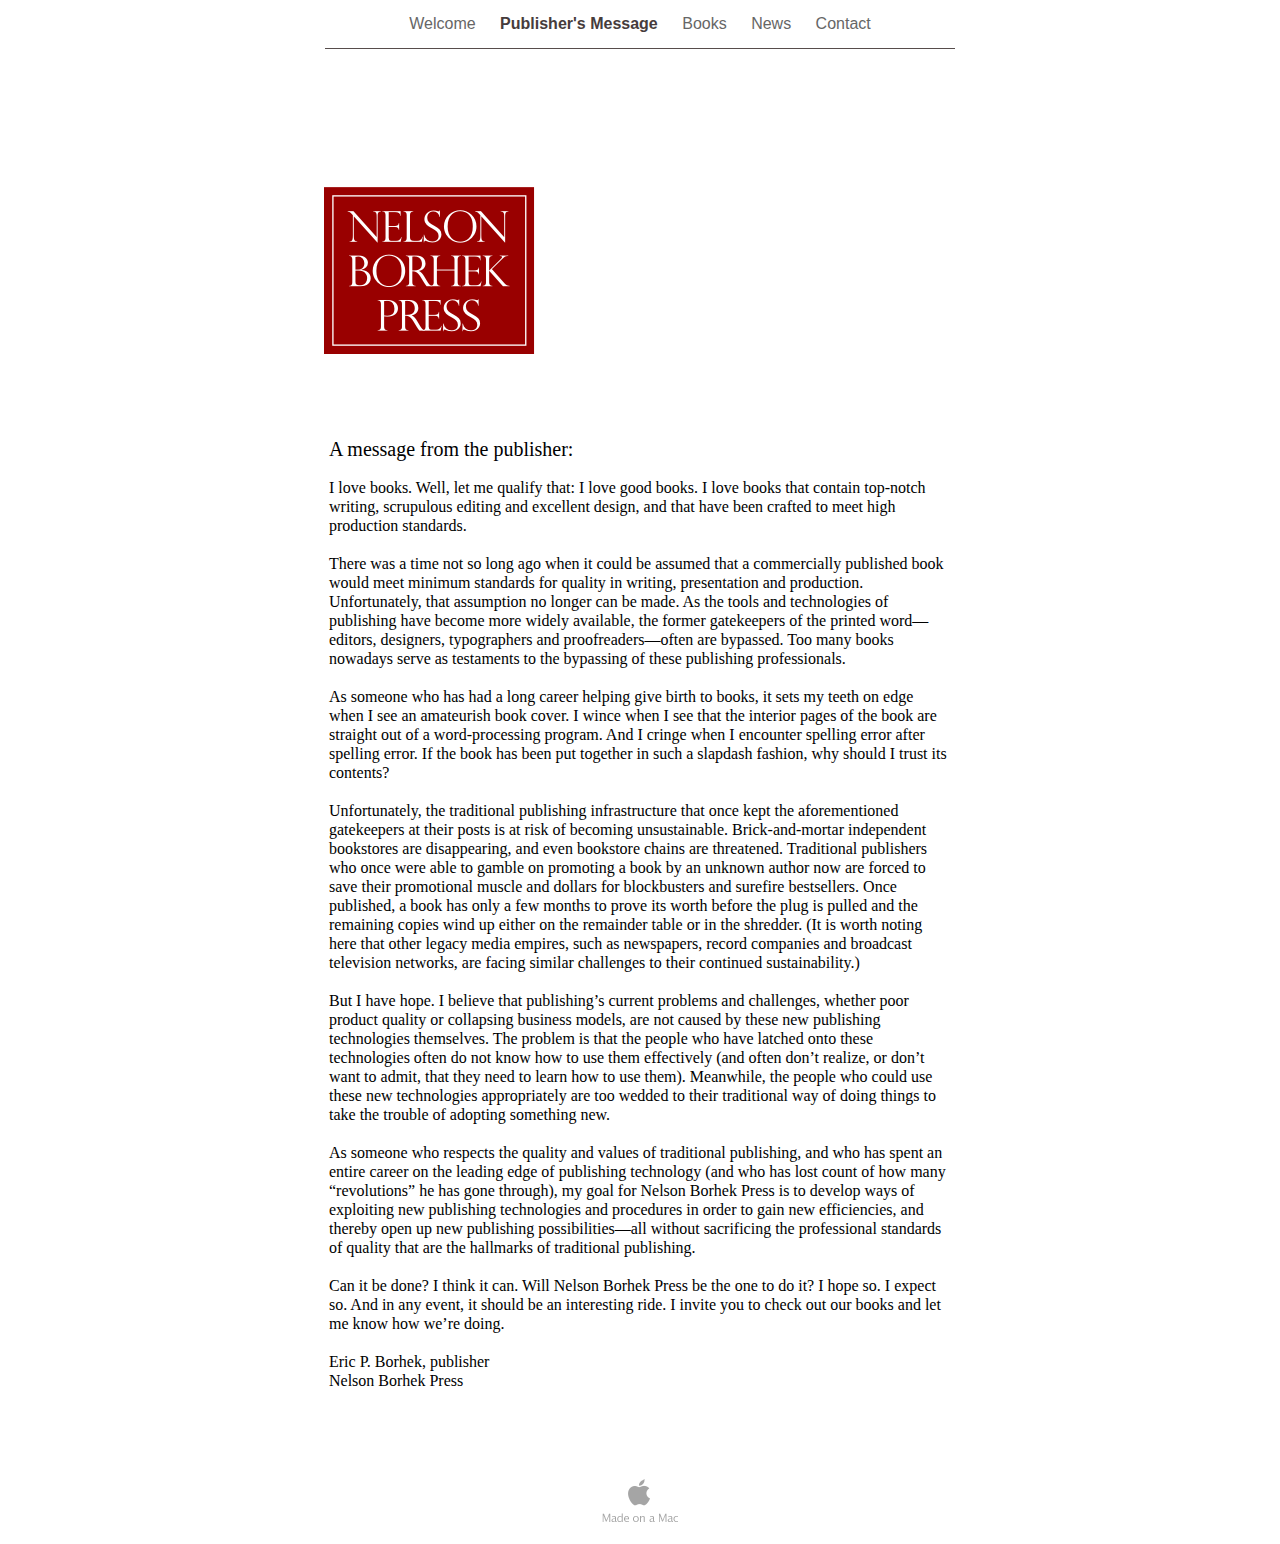
<file: Publishers_Message.html>
<?xml version="1.0" encoding="UTF-8"?>
<!DOCTYPE html PUBLIC "-//W3C//DTD XHTML 1.0 Transitional//EN" "https://www.w3.org/TR/xhtml1/DTD/xhtml1-transitional.dtd">


<html xmlns="https://www.w3.org/1999/xhtml" xml:lang="en" lang="en">
  <head>
    <meta https-equiv="Content-Type" content="text/html; charset=UTF-8" />
    <meta name="Generator" content="iWeb 3.0.4" />
    <meta name="iWeb-Build" content="local-build-20140703" />
    <meta https-equiv="X-UA-Compatible" content="IE=EmulateIE7" />
    <meta name="viewport" content="width=700" />
    <title>A message from the publisher:</title>
    <link rel="stylesheet" type="text/css" media="screen,print" href="Publishers_Message_files/Publishers_Message.css" />
    <!--[if lt IE 8]><link rel='stylesheet' type='text/css' media='screen,print' href='Publishers_Message_files/Publishers_MessageIE.css'/><![endif]-->
    <!--[if gte IE 8]><link rel='stylesheet' type='text/css' media='screen,print' href='Media/IE8.css'/><![endif]-->
    <script type="text/javascript" src="Scripts/iWebSite.js"></script>
    <script type="text/javascript" src="Scripts/Widgets/SharedResources/WidgetCommon.js"></script>
    <script type="text/javascript" src="Scripts/Widgets/Navbar/navbar.js"></script>
    <script type="text/javascript" src="Publishers_Message_files/Publishers_Message.js"></script>
  </head>
  <body style="background: rgb(255, 255, 255); margin: 0pt; " onload="onPageLoad();" onunload="onPageUnload();">
    <div style="text-align: center; ">
      <div style="margin-bottom: 0px; margin-left: auto; margin-right: auto; margin-top: 0px; overflow: hidden; position: relative; word-wrap: break-word;  background: rgb(255, 255, 255); text-align: left; width: 700px; " id="body_content">
        <div style="margin-left: 0px; position: relative; width: 700px; z-index: 0; " id="nav_layer">
          <div style="height: 0px; line-height: 0px; " class="bumper"> </div>
          <div class="com-apple-iweb-widget-navbar flowDefining" id="widget0" style="margin-left: 35px; margin-top: 0px; opacity: 1.00; position: relative; width: 630px; z-index: 1; ">
    
            <div id="widget0-navbar" class="navbar">

      
              <div id="widget0-bg" class="navbar-bg">

        
                <ul id="widget0-navbar-list" class="navbar-list">
 <li></li> 
</ul>
                
      
</div>
              
    
</div>
          </div>
          <script type="text/javascript"><!--//--><![CDATA[//><!--
new NavBar('widget0', 'Scripts/Widgets/Navbar', 'Scripts/Widgets/SharedResources', '.', {"path-to-root": "", "navbar-css": ".navbar {\n\tfont-family: Arial, sans-serif;\n\tfont-size: 1em;\n\tcolor: #666;\n\tmargin: 9px 0px 6px 0px;\n\tline-height: 30px;\n}\n\n.navbar-bg {\n\ttext-align: center;\n}\n\n.navbar-bg ul {\n\tlist-style: none;\n\tmargin: 0px;\n\tpadding: 0px;\n}\n\n\nli {\n\tlist-style-type: none;\n\tdisplay: inline;\n\tpadding: 0px 10px 0px 10px;\n}\n\n\nli a {\n\ttext-decoration: none;\n\tcolor: #666;\n}\n\nli a:visited {\n\ttext-decoration: none;\n\tcolor: #666;\n}\n\nli a:hover\r{\r\n \tcolor: #463C3C;\n\ttext-decoration: none;\r}\n\n\nli.current-page a\r{\r\t color: #463C3C;\n\ttext-decoration: none;\n\tfont-weight: bold;\r\r}", "current-page-GUID": "2ED0CB46-F788-4ADA-9CEB-47630720D24E", "isCollectionPage": "NO"});
//--><!]]></script>
          <div style="clear: both; height: 0px; line-height: 0px; " class="spacer"> </div>
        </div>
        <div style="float: left; height: 0px; line-height: 0px; margin-left: 0px; position: relative; width: 700px; z-index: 10; " id="header_layer">
          <div style="height: 0px; line-height: 0px; " class="bumper"> </div>
          <div style="height: 1px; width: 630px;  height: 1px; left: 35px; position: absolute; top: 3px; width: 630px; z-index: 1; " class="tinyText">
            <div style="position: relative; width: 630px; ">
              <img src="Publishers_Message_files/shapeimage_1.jpg" alt="" style="height: 1px; left: 0px; position: absolute; top: 0px; width: 630px; " />
            </div>
          </div>
        </div>
        <div style="margin-left: 0px; position: relative; width: 700px; z-index: 5; " id="body_layer">
          <div style="height: 0px; line-height: 0px; " class="bumper"> </div>
          <div style="height: 167px; width: 212px;  height: 167px; left: 34px; position: absolute; top: 142px; width: 212px; z-index: 1; " class="tinyText">
            <div style="position: relative; width: 212px; ">
              <img src="Publishers_Message_files/shapeimage_2.png" alt="" style="height: 167px; left: 0px; position: absolute; top: 0px; width: 211px; " />
            </div>
          </div>
          <div style="height: 1px; line-height: 1px; " class="tinyText"> </div>
          <div style="margin-left: 35px; margin-top: 428px; position: relative; width: 630px; z-index: 1; " class="style_SkipStroke shape-with-text flowDefining">
            <div class="text-content style_External_630_977" style="padding: 0px; ">
              <div class="style">
                <p style="padding-top: 0pt; " class="paragraph_style">I love books. Well, let me qualify that: I love good books. I love books that contain top-notch writing, scrupulous editing and excellent design, and that have been crafted to meet high production standards.<br /></p>
                <p class="paragraph_style"><br /></p>
                <p class="paragraph_style">There was a time not so long ago when it could be assumed that a commercially published book would meet minimum standards for quality in writing, presentation and production. Unfortunately, that assumption no longer can be made. As the tools and technologies of publishing have become more widely available, the former gatekeepers of the printed word—editors, designers, typographers and proofreaders—often are bypassed. Too many books nowadays serve as testaments to the bypassing of these publishing professionals.<br /></p>
                <p class="paragraph_style"><br /></p>
                <p class="paragraph_style">As someone who has had a long career helping give birth to books, it sets my teeth on edge when I see an amateurish book cover. I wince when I see that the interior pages of the book are straight out of a word-processing program. And I cringe when I encounter spelling error after spelling error. If the book has been put together in such a slapdash fashion, why should I trust its contents?<br /></p>
                <p class="paragraph_style"><br /></p>
                <p class="paragraph_style">Unfortunately, the traditional publishing infrastructure that once kept the aforementioned gatekeepers at their posts is at risk of becoming unsustainable. Brick-and-mortar independent bookstores are disappearing, and even bookstore chains are threatened. Traditional publishers who once were able to gamble on promoting a book by an unknown author now are forced to save their promotional muscle and dollars for blockbusters and surefire bestsellers. Once published, a book has only a few months to prove its worth before the plug is pulled and the remaining copies wind up either on the remainder table or in the shredder. (It is worth noting here that other legacy media empires, such as newspapers, record companies and broadcast television networks, are facing similar challenges to their continued sustainability.) <br /></p>
                <p class="paragraph_style"><br /></p>
                <p class="paragraph_style">But I have hope. I believe that publishing’s current problems and challenges, whether poor product quality or collapsing business models, are not caused by these new publishing technologies themselves. The problem is that the people who have latched onto these technologies often do not know how to use them effectively (and often don’t realize, or don’t want to admit, that they need to learn how to use them). Meanwhile, the people who could use these new technologies appropriately are too wedded to their traditional way of doing things to take the trouble of adopting something new.<br /></p>
                <p class="paragraph_style"><br /></p>
                <p class="paragraph_style">As someone who respects the quality and values of traditional publishing, and who has spent an entire career on the leading edge of publishing technology (and who has lost count of how many “revolutions” he has gone through), my goal for Nelson Borhek Press is to develop ways of exploiting new publishing technologies and procedures in order to gain new efficiencies, and thereby open up new publishing possibilities—all without sacrificing the professional standards of quality that are the hallmarks of traditional publishing.<br /></p>
                <p class="paragraph_style"><br /></p>
                <p class="paragraph_style">Can it be done? I think it can. Will Nelson Borhek Press be the one to do it? I hope so. I expect so. And in any event, it should be an interesting ride. I invite you to check out our books and let me know how we’re doing.<br /></p>
                <p class="paragraph_style"><br /></p>
                <p class="paragraph_style">Eric P. Borhek, publisher<br /></p>
                <p style="padding-bottom: 0pt; " class="paragraph_style">Nelson Borhek Press</p>
              </div>
            </div>
          </div>
          


          <div id="id1" style="height: 32px; left: 35px; position: absolute; top: 388px; width: 630px; z-index: 1; " class="style_SkipStroke_1 shape-with-text">
            <div class="text-content graphic_shape_layout_style_default_External_630_32" style="padding: 0px; ">
              <div class="graphic_shape_layout_style_default">
                <p style="padding-bottom: 0pt; padding-top: 0pt; " class="paragraph_style_1">A message from the publisher:</p>
              </div>
            </div>
          </div>
          <div style="height: 0px; line-height: 0px; " class="spacer"> </div>
        </div>
        <div style="height: 150px; margin-left: 0px; position: relative; width: 700px; z-index: 15; " id="footer_layer">
          <div style="height: 0px; line-height: 0px; " class="bumper"> </div>
          <a href="https://apple.com/mac" title="https://apple.com/mac"><img src="Publishers_Message_files/mwmac.png" alt="Made on a Mac" style="border: none; height: 50px; left: 280px; opacity: 0.35; position: absolute; top: 80px; width: 139px; z-index: 1; " id="id2" />

</a>
        </div>
      </div>
    </div>
  </body>
</html>
</file>
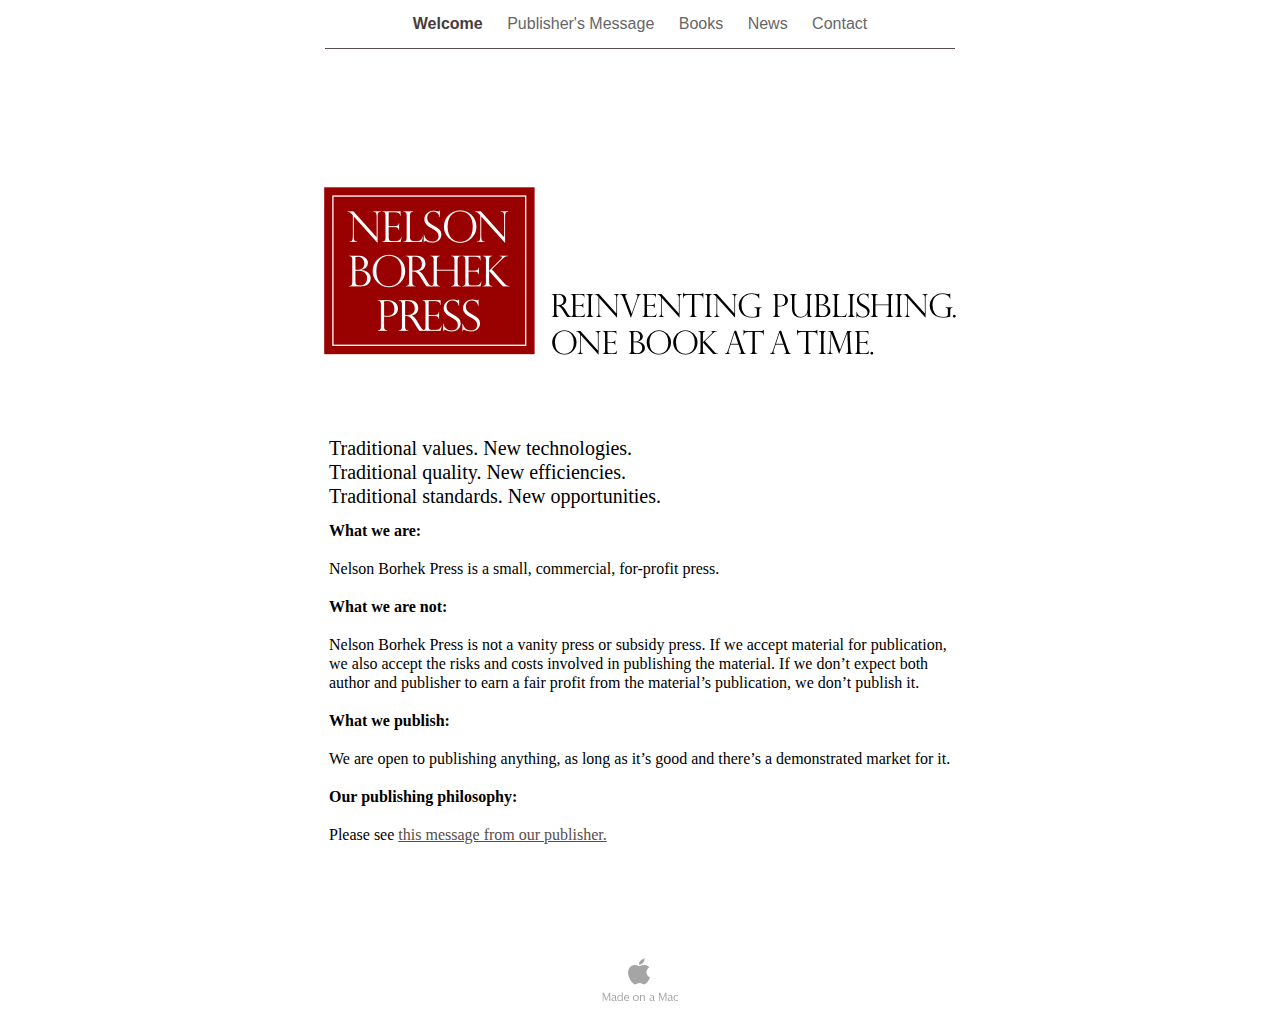
<file: Welcome.html>
<?xml version="1.0" encoding="UTF-8"?>
<!DOCTYPE html PUBLIC "-//W3C//DTD XHTML 1.0 Transitional//EN" "https://www.w3.org/TR/xhtml1/DTD/xhtml1-transitional.dtd">


<html xmlns="https://www.w3.org/1999/xhtml" xml:lang="en" lang="en">
  <head>
    <meta https-equiv="Content-Type" content="text/html; charset=UTF-8" />
    <meta name="Generator" content="iWeb 3.0.4" />
    <meta name="iWeb-Build" content="local-build-20140703" />
    <meta https-equiv="X-UA-Compatible" content="IE=EmulateIE7" />
    <meta name="viewport" content="width=700" />
    <title>Traditional values. New technologies.
Traditional quality. New efficiencies.
Traditional standards. New opportunities.</title>
    <link rel="stylesheet" type="text/css" media="screen,print" href="Welcome_files/Welcome.css" />
    <!--[if lt IE 8]><link rel='stylesheet' type='text/css' media='screen,print' href='Welcome_files/WelcomeIE.css'/><![endif]-->
    <!--[if gte IE 8]><link rel='stylesheet' type='text/css' media='screen,print' href='Media/IE8.css'/><![endif]-->
    <script type="text/javascript" src="Scripts/iWebSite.js"></script>
    <script type="text/javascript" src="Scripts/Widgets/SharedResources/WidgetCommon.js"></script>
    <script type="text/javascript" src="Scripts/Widgets/Navbar/navbar.js"></script>
    <script type="text/javascript" src="Welcome_files/Welcome.js"></script>
  </head>
  <body style="background: rgb(255, 255, 255); margin: 0pt; " onload="onPageLoad();" onunload="onPageUnload();">
    <div style="text-align: center; ">
      <div style="margin-bottom: 0px; margin-left: auto; margin-right: auto; margin-top: 0px; overflow: hidden; position: relative; word-wrap: break-word;  background: rgb(255, 255, 255); text-align: left; width: 700px; " id="body_content">
        <div style="margin-left: 0px; position: relative; width: 700px; z-index: 0; " id="nav_layer">
          <div style="height: 0px; line-height: 0px; " class="bumper"> </div>
          <div class="com-apple-iweb-widget-navbar flowDefining" id="widget0" style="margin-left: 35px; margin-top: 0px; opacity: 1.00; position: relative; width: 630px; z-index: 1; ">
    
            <div id="widget0-navbar" class="navbar">

      
              <div id="widget0-bg" class="navbar-bg">

        
                <ul id="widget0-navbar-list" class="navbar-list">
 <li></li> 
</ul>
                
      
</div>
              
    
</div>
          </div>
          <script type="text/javascript"><!--//--><![CDATA[//><!--
new NavBar('widget0', 'Scripts/Widgets/Navbar', 'Scripts/Widgets/SharedResources', '.', {"path-to-root": "", "navbar-css": ".navbar {\n\tfont-family: Arial, sans-serif;\n\tfont-size: 1em;\n\tcolor: #666;\n\tmargin: 9px 0px 6px 0px;\n\tline-height: 30px;\n}\n\n.navbar-bg {\n\ttext-align: center;\n}\n\n.navbar-bg ul {\n\tlist-style: none;\n\tmargin: 0px;\n\tpadding: 0px;\n}\n\n\nli {\n\tlist-style-type: none;\n\tdisplay: inline;\n\tpadding: 0px 10px 0px 10px;\n}\n\n\nli a {\n\ttext-decoration: none;\n\tcolor: #666;\n}\n\nli a:visited {\n\ttext-decoration: none;\n\tcolor: #666;\n}\n\nli a:hover\r{\r\n \tcolor: #463C3C;\n\ttext-decoration: none;\r}\n\n\nli.current-page a\r{\r\t color: #463C3C;\n\ttext-decoration: none;\n\tfont-weight: bold;\r\r}", "current-page-GUID": "6CDBEBF3-9A56-4ECE-98AB-AE664D46F484", "isCollectionPage": "NO"});
//--><!]]></script>
          <div style="clear: both; height: 0px; line-height: 0px; " class="spacer"> </div>
        </div>
        <div style="float: left; height: 0px; line-height: 0px; margin-left: 0px; position: relative; width: 700px; z-index: 10; " id="header_layer">
          <div style="height: 0px; line-height: 0px; " class="bumper"> </div>
          <div style="height: 1px; width: 630px;  height: 1px; left: 35px; position: absolute; top: 3px; width: 630px; z-index: 1; " class="tinyText">
            <div style="position: relative; width: 630px; ">
              <img src="Welcome_files/shapeimage_1.jpg" alt="" style="height: 1px; left: 0px; position: absolute; top: 0px; width: 630px; " />
            </div>
          </div>
        </div>
        <div style="margin-left: 0px; position: relative; width: 700px; z-index: 5; " id="body_layer">
          <div style="height: 0px; line-height: 0px; " class="bumper"> </div>
          <div style="height: 170px; width: 634px;  height: 170px; left: 34px; position: absolute; top: 141px; width: 634px; z-index: 1; " class="tinyText">
            <div style="position: relative; width: 634px; ">
              <img src="Welcome_files/shapeimage_2.png" alt="" style="height: 168px; left: 0px; margin-top: 1px; position: absolute; top: 0px; width: 632px; " />
            </div>
          </div>
          <div style="height: 1px; line-height: 1px; " class="tinyText"> </div>
          <div style="margin-left: 35px; margin-top: 471px; position: relative; width: 630px; z-index: 1; " class="style_SkipStroke shape-with-text flowDefining">
            <div class="text-content style_External_630_394" style="padding: 0px; ">
              <div class="style">
                <p style="padding-top: 0pt; " class="paragraph_style">What we are:<br /></p>
                <p class="paragraph_style_1"><br /></p>
                <p class="paragraph_style_1">Nelson Borhek Press is a small, commercial, for-profit press.<br /></p>
                <p class="paragraph_style_1"><br /></p>
                <p class="paragraph_style">What we are not:<br /></p>
                <p class="paragraph_style_1"><br /></p>
                <p class="paragraph_style_1">Nelson Borhek Press is not a vanity press or subsidy press. If we accept material for publication, we also accept the risks and costs involved in publishing the material. If we don’t expect both author and publisher to earn a fair profit from the material’s publication, we don’t publish it.<br /></p>
                <p class="paragraph_style_1"><br /></p>
                <p class="paragraph_style">What we publish:<br /></p>
                <p class="paragraph_style_1"><br /></p>
                <p class="paragraph_style_1">We are open to publishing anything, as long as it’s good and there’s a demonstrated market for it.<br /></p>
                <p class="paragraph_style_1"><br /></p>
                <p class="paragraph_style">Our publishing philosophy:<br /></p>
                <p class="paragraph_style_1"><br /></p>
                <p class="paragraph_style_1">Please see <a title="Publishers_Message.html" href="Publishers_Message.html">this message from our publisher.</a><br /></p>
              </div>
              <div style="height: 25px; line-height: 25px; " class="tinyText"> </div>
            </div>
          </div>
          


          <div id="id1" style="height: 80px; left: 35px; position: absolute; top: 387px; width: 630px; z-index: 1; " class="style_SkipStroke_1 shape-with-text">
            <div class="text-content graphic_shape_layout_style_default_External_630_80" style="padding: 0px; ">
              <div class="graphic_shape_layout_style_default">
                <p style="padding-top: 0pt; " class="paragraph_style_2">Traditional values. New technologies.<br /></p>
                <p class="paragraph_style_2">Traditional quality. New efficiencies.<br /></p>
                <p style="padding-bottom: 0pt; " class="paragraph_style_2">Traditional standards. New opportunities.</p>
              </div>
            </div>
          </div>
          <div style="height: 0px; line-height: 0px; " class="spacer"> </div>
        </div>
        <div style="height: 150px; margin-left: 0px; position: relative; width: 700px; z-index: 15; " id="footer_layer">
          <div style="height: 0px; line-height: 0px; " class="bumper"> </div>
          <a href="https://apple.com/mac" title="https://apple.com/mac"><img src="Welcome_files/mwmac.png" alt="Made on a Mac" style="border: none; height: 50px; left: 280px; opacity: 0.35; position: absolute; top: 80px; width: 139px; z-index: 1; " id="id2" />

</a>
        </div>
      </div>
    </div>
  </body>
</html>
</file>
<file: Books_files/Books.css>
.style {
    padding: 4px;
}
.paragraph_style {
    color: rgb(0, 0, 0);
    font-family: 'Georgia', serif;
    font-size: 16px;
    font-stretch: normal;
    font-style: normal;
    font-variant: normal;
    font-weight: 400;
    letter-spacing: 0;
    line-height: 19px;
    margin-bottom: 0px;
    margin-left: 0px;
    margin-right: 0px;
    margin-top: 0px;
    opacity: 1.00;
    padding-bottom: 0px;
    padding-top: 0px;
    text-align: left;
    text-decoration: none;
    text-indent: 0px;
    text-transform: none;
}
.style_1 {
    font-family: 'Georgia-Italic', 'Georgia', serif;
    font-size: 16px;
    font-stretch: normal;
    font-style: italic;
    font-weight: 400;
    line-height: 19px;
}
.paragraph_style_1 {
    color: rgb(0, 0, 0);
    font-family: 'Georgia', serif;
    font-size: 20px;
    font-stretch: normal;
    font-style: normal;
    font-variant: normal;
    font-weight: 400;
    letter-spacing: 0;
    line-height: 24px;
    margin-bottom: 0px;
    margin-left: 0px;
    margin-right: 0px;
    margin-top: 0px;
    opacity: 1.00;
    padding-bottom: 0px;
    padding-top: 0px;
    text-align: left;
    text-decoration: none;
    text-indent: 0px;
    text-transform: none;
}
.style_SkipStroke_2 {
    background: transparent;
    opacity: 1.00;
}
.style_2 {
    font-family: 'Georgia-Italic', 'Georgia', serif;
    font-size: 16px;
    font-stretch: normal;
    font-style: italic;
    font-weight: 400;
    line-height: 19px;
}
.style_External_423_320 {
    position: relative;
}
.style_SkipStroke {
    background: transparent;
    opacity: 1.00;
}
.style_SkipStroke_1 {
    background: transparent;
    opacity: 1.00;
}
.Body {
    color: rgb(88, 77, 77);
    font-family: 'ArialMT', 'Arial', sans-serif;
    font-size: 15px;
    font-stretch: normal;
    font-style: normal;
    font-variant: normal;
    font-weight: 400;
    letter-spacing: 0;
    line-height: 20px;
    margin-bottom: 0px;
    margin-left: 0px;
    margin-right: 0px;
    margin-top: 0px;
    opacity: 1.00;
    padding-bottom: 0px;
    padding-top: 0px;
    text-align: left;
    text-decoration: none;
    text-indent: 0px;
    text-transform: none;
}
.Normal {
    padding: 4px;
}
.Normal_External_423_320 {
    position: relative;
}
.Title {
    color: rgb(88, 77, 77);
    font-family: 'ArialMT', 'Arial', sans-serif;
    font-size: 20px;
    font-stretch: normal;
    font-style: normal;
    font-variant: normal;
    font-weight: 400;
    letter-spacing: 0;
    line-height: 25px;
    margin-bottom: 0px;
    margin-left: 0px;
    margin-right: 0px;
    margin-top: 0px;
    opacity: 1.00;
    padding-bottom: 0px;
    padding-top: 0px;
    text-align: left;
    text-decoration: none;
    text-indent: 0px;
    text-transform: none;
}
.graphic_generic_body_textbox_style_default_SkipStroke {
    background: transparent;
    opacity: 1.00;
}
.graphic_generic_title_textbox_style_default_SkipStroke {
    background: transparent;
    opacity: 1.00;
}
.graphic_image_style_default_SkipStroke {
    background: transparent;
    opacity: 1.00;
}
.graphic_shape_layout_style_default {
    padding: 4px;
}
.graphic_shape_layout_style_default_External_630_80 {
    position: relative;
}
.graphic_shape_layout_style_default_External_630_56 {
    position: relative;
}
a {
    color: rgb(88, 77, 77);
    text-decoration: underline;
}
a:visited {
    color: rgb(121, 121, 121);
    text-decoration: underline;
}
a:hover {
    color: rgb(0, 0, 0);
    text-decoration: underline;
}
.bumper {
    font-size: 1px;
    line-height: 1px;
}
#widget0 a:hover {
    color: rgb(0, 0, 0);
    text-decoration: underline;
}
#widget0 a:visited {
    color: rgb(121, 121, 121);
    text-decoration: underline;
}
#widget0 a {
    color: rgb(88, 77, 77);
    text-decoration: underline;
}
.spacer {
    font-size: 1px;
    line-height: 1px;
}
body { 
    -webkit-text-size-adjust: none;
}
div { 
    overflow: visible; 
}
img { 
    border: none; 
}
.InlineBlock { 
    display: inline; 
}
.InlineBlock { 
    display: inline-block; 
}
.inline-block {
    display: inline-block;
    vertical-align: baseline;
    margin-bottom:0.3em;
}
.inline-block.shape-with-text {
    vertical-align: bottom;
}
.vertical-align-middle-middlebox {
    display: table;
}
.vertical-align-middle-innerbox {
    display: table-cell;
    vertical-align: middle;
}
div.paragraph {
    position: relative;
}
li.full-width {
    width: 100;
}
.style_3 {
    font-family: 'Georgia-Italic', 'Georgia', serif;
    font-size: 20px;
    font-stretch: normal;
    font-style: italic;
    font-weight: 400;
    line-height: 19px;
}
</file>
<file: Books_files/BooksIE.css>
.inline-block {
    display: inline;
    vertical-align: baseline;
    margin-bottom:-2em;
    margin-top:2em;
    position:relative;
    top:-2em;
}
.vertical-align-middle-middlebox {
    display: block;
    height: auto;
    position: absolute;
    top: 50%;
}
.vertical-align-middle-innerbox {
    display: block;
    position: relative;
    top: -50%;
}
li.full-width {
    width: auto;
}
li div div.inline-block a img {
    text-indent: 0;
}
img {
    -ms-interpolation-mode: bicubic;
}
</file>
<file: Contact_files/Contact.css>
.style {
    padding: 4px;
}
.paragraph_style {
    color: rgb(0, 0, 0);
    font-family: 'Georgia', serif;
    font-size: 16px;
    font-stretch: normal;
    font-style: normal;
    font-variant: normal;
    font-weight: 400;
    letter-spacing: 0;
    line-height: 19px;
    margin-bottom: 0px;
    margin-left: 0px;
    margin-right: 0px;
    margin-top: 0px;
    opacity: 1.00;
    padding-bottom: 0px;
    padding-top: 0px;
    text-align: left;
    text-decoration: none;
    text-indent: 0px;
    text-transform: none;
}
.paragraph_style_1 {
    color: rgb(0, 0, 0);
    font-family: 'Georgia', serif;
    font-size: 16px;
    font-stretch: normal;
    font-style: normal;
    font-variant: normal;
    font-weight: 400;
    letter-spacing: 0;
    line-height: 19px;
    margin-bottom: 0px;
    margin-left: 0px;
    margin-right: 0px;
    margin-top: 0px;
    opacity: 1.00;
    padding-bottom: 0px;
    padding-top: 0px;
    text-align: left;
    text-decoration: none;
    text-indent: 0px;
    text-transform: none;
}
.paragraph_style_2 {
    color: rgb(0, 0, 0);
    font-family: 'Georgia', serif;
    font-size: 20px;
    font-stretch: normal;
    font-style: normal;
    font-variant: normal;
    font-weight: 400;
    letter-spacing: 0;
    line-height: 24px;
    margin-bottom: 0px;
    margin-left: 0px;
    margin-right: 0px;
    margin-top: 0px;
    opacity: 1.00;
    padding-bottom: 0px;
    padding-top: 0px;
    text-align: left;
    text-decoration: none;
    text-indent: 0px;
    text-transform: none;
}
.style_External_630_160 {
    position: relative;
}
.style_SkipStroke {
    background: transparent;
    opacity: 1.00;
}
.style_SkipStroke_1 {
    background: transparent;
    opacity: 1.00;
}
.Body {
    color: rgb(88, 77, 77);
    font-family: 'ArialMT', 'Arial', sans-serif;
    font-size: 15px;
    font-stretch: normal;
    font-style: normal;
    font-variant: normal;
    font-weight: 400;
    letter-spacing: 0;
    line-height: 20px;
    margin-bottom: 0px;
    margin-left: 0px;
    margin-right: 0px;
    margin-top: 0px;
    opacity: 1.00;
    padding-bottom: 0px;
    padding-top: 0px;
    text-align: left;
    text-decoration: none;
    text-indent: 0px;
    text-transform: none;
}
.Normal {
    padding: 4px;
}
.Normal_External_630_160 {
    position: relative;
}
.Title {
    color: rgb(88, 77, 77);
    font-family: 'ArialMT', 'Arial', sans-serif;
    font-size: 20px;
    font-stretch: normal;
    font-style: normal;
    font-variant: normal;
    font-weight: 400;
    letter-spacing: 0;
    line-height: 25px;
    margin-bottom: 0px;
    margin-left: 0px;
    margin-right: 0px;
    margin-top: 0px;
    opacity: 1.00;
    padding-bottom: 0px;
    padding-top: 0px;
    text-align: left;
    text-decoration: none;
    text-indent: 0px;
    text-transform: none;
}
.graphic_generic_body_textbox_style_default_SkipStroke {
    background: transparent;
    opacity: 1.00;
}
.graphic_generic_title_textbox_style_default_SkipStroke {
    background: transparent;
    opacity: 1.00;
}
.graphic_shape_layout_style_default_External_630_32 {
    position: relative;
}
.graphic_shape_layout_style_default {
    padding: 4px;
}
a {
    color: rgb(88, 77, 77);
    text-decoration: underline;
}
a:visited {
    color: rgb(121, 121, 121);
    text-decoration: underline;
}
a:hover {
    color: rgb(0, 0, 0);
    text-decoration: underline;
}
.bumper {
    font-size: 1px;
    line-height: 1px;
}
#widget0 a:hover {
    color: rgb(0, 0, 0);
    text-decoration: underline;
}
#widget0 a:visited {
    color: rgb(121, 121, 121);
    text-decoration: underline;
}
#widget0 a {
    color: rgb(88, 77, 77);
    text-decoration: underline;
}
.spacer {
    font-size: 1px;
    line-height: 1px;
}
body { 
    -webkit-text-size-adjust: none;
}
div { 
    overflow: visible; 
}
img { 
    border: none; 
}
.InlineBlock { 
    display: inline; 
}
.InlineBlock { 
    display: inline-block; 
}
.inline-block {
    display: inline-block;
    vertical-align: baseline;
    margin-bottom:0.3em;
}
.inline-block.shape-with-text {
    vertical-align: bottom;
}
.vertical-align-middle-middlebox {
    display: table;
}
.vertical-align-middle-innerbox {
    display: table-cell;
    vertical-align: middle;
}
div.paragraph {
    position: relative;
}
li.full-width {
    width: 100;
}
</file>
<file: Contact_files/ContactIE.css>
.inline-block {
    display: inline;
    vertical-align: baseline;
    margin-bottom:-2em;
    margin-top:2em;
    position:relative;
    top:-2em;
}
.vertical-align-middle-middlebox {
    display: block;
    height: auto;
    position: absolute;
    top: 50%;
}
.vertical-align-middle-innerbox {
    display: block;
    position: relative;
    top: -50%;
}
li.full-width {
    width: auto;
}
li div div.inline-block a img {
    text-indent: 0;
}
img {
    -ms-interpolation-mode: bicubic;
}
</file>
<file: News_files/News.css>
.style {
    padding: 4px;
}
.paragraph_style {
    color: rgb(0, 0, 0);
    font-family: 'Georgia', serif;
    font-size: 36px;
    font-stretch: normal;
    font-style: normal;
    font-variant: normal;
    font-weight: 400;
    letter-spacing: 0;
    line-height: 41px;
    margin-bottom: 0px;
    margin-left: 0px;
    margin-right: 0px;
    margin-top: 0px;
    opacity: 1.00;
    padding-bottom: 0px;
    padding-top: 0px;
    text-align: center;
    text-decoration: none;
    text-indent: 0px;
    text-transform: none;
}
.paragraph_style_1 {
    color: rgb(0, 0, 0);
    font-family: 'Georgia', serif;
    font-size: 16px;
    font-stretch: normal;
    font-style: normal;
    font-variant: normal;
    font-weight: 400;
    letter-spacing: 0;
    line-height: 19px;
    margin-bottom: 0px;
    margin-left: 0px;
    margin-right: 0px;
    margin-top: 0px;
    opacity: 1.00;
    padding-bottom: 0px;
    padding-top: 0px;
    text-align: left;
    text-decoration: none;
    text-indent: 0px;
    text-transform: none;
}
.style_1 {
    font-family: 'Georgia-Italic', 'Georgia', serif;
    font-size: 16px;
    font-stretch: normal;
    font-style: italic;
    font-weight: 400;
    line-height: 19px;
}
.paragraph_style_2 {
    color: rgb(0, 0, 0);
    font-family: 'Georgia', serif;
    font-size: 20px;
    font-stretch: normal;
    font-style: normal;
    font-variant: normal;
    font-weight: 400;
    letter-spacing: 0;
    line-height: 24px;
    margin-bottom: 0px;
    margin-left: 0px;
    margin-right: 0px;
    margin-top: 0px;
    opacity: 1.00;
    padding-bottom: 0px;
    padding-top: 0px;
    text-align: left;
    text-decoration: none;
    text-indent: 0px;
    text-transform: none;
}
.style_External_630_50 {
    position: relative;
}
.style_SkipStroke {
    background: transparent;
    opacity: 1.00;
}
.style_SkipStroke_1 {
    background: transparent;
    opacity: 1.00;
}
.style_2 {
    font-family: 'Georgia-Italic', 'Georgia', serif;
    font-size: 20px;
    font-stretch: normal;
    font-style: italic;
    font-weight: 400;
    line-height: 24px;
}
.style_SkipStroke_2 {
    background: transparent;
    opacity: 1.00;
}
.style_SkipStroke_3 {
    background: transparent;
    opacity: 1.00;
}
.style_External_423_2763 {
    position: relative;
}
.Body {
    color: rgb(88, 77, 77);
    font-family: 'ArialMT', 'Arial', sans-serif;
    font-size: 15px;
    font-stretch: normal;
    font-style: normal;
    font-variant: normal;
    font-weight: 400;
    letter-spacing: 0;
    line-height: 20px;
    margin-bottom: 0px;
    margin-left: 0px;
    margin-right: 0px;
    margin-top: 0px;
    opacity: 1.00;
    padding-bottom: 0px;
    padding-top: 0px;
    text-align: left;
    text-decoration: none;
    text-indent: 0px;
    text-transform: none;
}
.Header {
    color: rgb(167, 167, 167);
    font-family: 'Arial-BoldMT', 'Arial', sans-serif;
    font-size: 36px;
    font-stretch: normal;
    font-style: normal;
    font-variant: normal;
    font-weight: 700;
    letter-spacing: 0;
    line-height: 42px;
    margin-bottom: 0px;
    margin-left: 0px;
    margin-right: 0px;
    margin-top: 0px;
    opacity: 1.00;
    padding-bottom: 0px;
    padding-top: 0px;
    text-align: center;
    text-decoration: none;
    text-indent: 0px;
    text-transform: none;
}
.Normal {
    padding: 4px;
}
.Normal_External_630_50 {
    position: relative;
}
.Normal_External_423_2763 {
    position: relative;
}
.Title {
    color: rgb(88, 77, 77);
    font-family: 'ArialMT', 'Arial', sans-serif;
    font-size: 20px;
    font-stretch: normal;
    font-style: normal;
    font-variant: normal;
    font-weight: 400;
    letter-spacing: 0;
    line-height: 25px;
    margin-bottom: 0px;
    margin-left: 0px;
    margin-right: 0px;
    margin-top: 0px;
    opacity: 1.00;
    padding-bottom: 0px;
    padding-top: 0px;
    text-align: left;
    text-decoration: none;
    text-indent: 0px;
    text-transform: none;
}
.graphic_generic_body_textbox_style_default_SkipStroke {
    background: transparent;
    opacity: 1.00;
}
.graphic_generic_header_textbox_style_default_SkipStroke {
    background: transparent;
    opacity: 1.00;
}
.graphic_generic_title_textbox_style_default_SkipStroke {
    background: transparent;
    opacity: 1.00;
}
.graphic_image_style_default_SkipStroke {
    background: transparent;
    opacity: 1.00;
}
.graphic_shape_layout_style_default {
    padding: 4px;
}
.graphic_shape_layout_style_default_External_630_32 {
    position: relative;
}
a {
    color: rgb(88, 77, 77);
    text-decoration: underline;
}
a:visited {
    color: rgb(121, 121, 121);
    text-decoration: underline;
}
a:hover {
    color: rgb(0, 0, 0);
    text-decoration: underline;
}
.bumper {
    font-size: 1px;
    line-height: 1px;
}
#widget0 a:hover {
    color: rgb(0, 0, 0);
    text-decoration: underline;
}
#widget0 a:visited {
    color: rgb(121, 121, 121);
    text-decoration: underline;
}
#widget0 a {
    color: rgb(88, 77, 77);
    text-decoration: underline;
}
.spacer {
    font-size: 1px;
    line-height: 1px;
}
body { 
    -webkit-text-size-adjust: none;
}
div { 
    overflow: visible; 
}
img { 
    border: none; 
}
.InlineBlock { 
    display: inline; 
}
.InlineBlock { 
    display: inline-block; 
}
.inline-block {
    display: inline-block;
    vertical-align: baseline;
    margin-bottom:0.3em;
}
.inline-block.shape-with-text {
    vertical-align: bottom;
}
.vertical-align-middle-middlebox {
    display: table;
}
.vertical-align-middle-innerbox {
    display: table-cell;
    vertical-align: middle;
}
div.paragraph {
    position: relative;
}
li.full-width {
    width: 100;
}
</file>
<file: News_files/NewsIE.css>
.inline-block {
    display: inline;
    vertical-align: baseline;
    margin-bottom:-2em;
    margin-top:2em;
    position:relative;
    top:-2em;
}
.vertical-align-middle-middlebox {
    display: block;
    height: auto;
    position: absolute;
    top: 50%;
}
.vertical-align-middle-innerbox {
    display: block;
    position: relative;
    top: -50%;
}
li.full-width {
    width: auto;
}
li div div.inline-block a img {
    text-indent: 0;
}
img {
    -ms-interpolation-mode: bicubic;
}
</file>
<file: Publishers_Message_files/Publishers_Message.css>
.style {
    padding: 4px;
}
.paragraph_style {
    color: rgb(0, 0, 0);
    font-family: 'Georgia', serif;
    font-size: 16px;
    font-stretch: normal;
    font-style: normal;
    font-variant: normal;
    font-weight: 400;
    letter-spacing: 0;
    line-height: 19px;
    margin-bottom: 0px;
    margin-left: 0px;
    margin-right: 0px;
    margin-top: 0px;
    opacity: 1.00;
    padding-bottom: 0px;
    padding-top: 0px;
    text-align: left;
    text-decoration: none;
    text-indent: 0px;
    text-transform: none;
}
.paragraph_style_1 {
    color: rgb(0, 0, 0);
    font-family: 'Georgia', serif;
    font-size: 20px;
    font-stretch: normal;
    font-style: normal;
    font-variant: normal;
    font-weight: 400;
    letter-spacing: 0;
    line-height: 24px;
    margin-bottom: 0px;
    margin-left: 0px;
    margin-right: 0px;
    margin-top: 0px;
    opacity: 1.00;
    padding-bottom: 0px;
    padding-top: 0px;
    text-align: left;
    text-decoration: none;
    text-indent: 0px;
    text-transform: none;
}
.style_SkipStroke_1 {
    background: transparent;
    opacity: 1.00;
}
.style_SkipStroke {
    background: transparent;
    opacity: 1.00;
}
.style_External_630_977 {
    position: relative;
}
.Body {
    color: rgb(88, 77, 77);
    font-family: 'ArialMT', 'Arial', sans-serif;
    font-size: 15px;
    font-stretch: normal;
    font-style: normal;
    font-variant: normal;
    font-weight: 400;
    letter-spacing: 0;
    line-height: 20px;
    margin-bottom: 0px;
    margin-left: 0px;
    margin-right: 0px;
    margin-top: 0px;
    opacity: 1.00;
    padding-bottom: 0px;
    padding-top: 0px;
    text-align: left;
    text-decoration: none;
    text-indent: 0px;
    text-transform: none;
}
.Normal {
    padding: 4px;
}
.Normal_External_630_977 {
    position: relative;
}
.Title {
    color: rgb(88, 77, 77);
    font-family: 'ArialMT', 'Arial', sans-serif;
    font-size: 20px;
    font-stretch: normal;
    font-style: normal;
    font-variant: normal;
    font-weight: 400;
    letter-spacing: 0;
    line-height: 25px;
    margin-bottom: 0px;
    margin-left: 0px;
    margin-right: 0px;
    margin-top: 0px;
    opacity: 1.00;
    padding-bottom: 0px;
    padding-top: 0px;
    text-align: left;
    text-decoration: none;
    text-indent: 0px;
    text-transform: none;
}
.graphic_generic_body_textbox_style_default_SkipStroke {
    background: transparent;
    opacity: 1.00;
}
.graphic_generic_title_textbox_style_default_SkipStroke {
    background: transparent;
    opacity: 1.00;
}
.graphic_shape_layout_style_default_External_630_32 {
    position: relative;
}
.graphic_shape_layout_style_default {
    padding: 4px;
}
.bumper {
    font-size: 1px;
    line-height: 1px;
}
.tinyText {
    font-size: 1px;
    line-height: 1px;
}
#widget0 a:hover {
    color: rgb(0, 0, 0);
    text-decoration: underline;
}
#widget0 a:visited {
    color: rgb(121, 121, 121);
    text-decoration: underline;
}
#widget0 a {
    color: rgb(88, 77, 77);
    text-decoration: underline;
}
.spacer {
    font-size: 1px;
    line-height: 1px;
}
body { 
    -webkit-text-size-adjust: none;
}
div { 
    overflow: visible; 
}
img { 
    border: none; 
}
.InlineBlock { 
    display: inline; 
}
.InlineBlock { 
    display: inline-block; 
}
.inline-block {
    display: inline-block;
    vertical-align: baseline;
    margin-bottom:0.3em;
}
.inline-block.shape-with-text {
    vertical-align: bottom;
}
.vertical-align-middle-middlebox {
    display: table;
}
.vertical-align-middle-innerbox {
    display: table-cell;
    vertical-align: middle;
}
div.paragraph {
    position: relative;
}
li.full-width {
    width: 100;
}
</file>
<file: Publishers_Message_files/Publishers_MessageIE.css>
.inline-block {
    display: inline;
    vertical-align: baseline;
    margin-bottom:-2em;
    margin-top:2em;
    position:relative;
    top:-2em;
}
.vertical-align-middle-middlebox {
    display: block;
    height: auto;
    position: absolute;
    top: 50%;
}
.vertical-align-middle-innerbox {
    display: block;
    position: relative;
    top: -50%;
}
li.full-width {
    width: auto;
}
li div div.inline-block a img {
    text-indent: 0;
}
img {
    -ms-interpolation-mode: bicubic;
}
</file>
<file: Welcome_files/Welcome.css>
.style {
    padding: 4px;
}
.paragraph_style {
    color: rgb(0, 0, 0);
    font-family: 'Georgia-Bold', 'Georgia', serif;
    font-size: 16px;
    font-stretch: normal;
    font-style: normal;
    font-variant: normal;
    font-weight: 700;
    letter-spacing: 0;
    line-height: 19px;
    margin-bottom: 0px;
    margin-left: 0px;
    margin-right: 0px;
    margin-top: 0px;
    opacity: 1.00;
    padding-bottom: 0px;
    padding-top: 0px;
    text-align: left;
    text-decoration: none;
    text-indent: 0px;
    text-transform: none;
}
.paragraph_style_1 {
    color: rgb(0, 0, 0);
    font-family: 'Georgia', serif;
    font-size: 16px;
    font-stretch: normal;
    font-style: normal;
    font-variant: normal;
    font-weight: 400;
    letter-spacing: 0;
    line-height: 19px;
    margin-bottom: 0px;
    margin-left: 0px;
    margin-right: 0px;
    margin-top: 0px;
    opacity: 1.00;
    padding-bottom: 0px;
    padding-top: 0px;
    text-align: left;
    text-decoration: none;
    text-indent: 0px;
    text-transform: none;
}
.paragraph_style_2 {
    color: rgb(0, 0, 0);
    font-family: 'Georgia', serif;
    font-size: 20px;
    font-stretch: normal;
    font-style: normal;
    font-variant: normal;
    font-weight: 400;
    letter-spacing: 0;
    line-height: 24px;
    margin-bottom: 0px;
    margin-left: 0px;
    margin-right: 0px;
    margin-top: 0px;
    opacity: 1.00;
    padding-bottom: 0px;
    padding-top: 0px;
    text-align: left;
    text-decoration: none;
    text-indent: 0px;
    text-transform: none;
}
.style_External_630_394 {
    position: relative;
}
.style_SkipStroke {
    background: transparent;
    opacity: 1.00;
}
.style_SkipStroke_1 {
    background: transparent;
    opacity: 1.00;
}
.Body {
    color: rgb(88, 77, 77);
    font-family: 'ArialMT', 'Arial', sans-serif;
    font-size: 15px;
    font-stretch: normal;
    font-style: normal;
    font-variant: normal;
    font-weight: 400;
    letter-spacing: 0;
    line-height: 20px;
    margin-bottom: 0px;
    margin-left: 0px;
    margin-right: 0px;
    margin-top: 0px;
    opacity: 1.00;
    padding-bottom: 0px;
    padding-top: 0px;
    text-align: left;
    text-decoration: none;
    text-indent: 0px;
    text-transform: none;
}
.Normal {
    padding: 4px;
}
.Normal_External_630_394 {
    position: relative;
}
.Title {
    color: rgb(88, 77, 77);
    font-family: 'ArialMT', 'Arial', sans-serif;
    font-size: 20px;
    font-stretch: normal;
    font-style: normal;
    font-variant: normal;
    font-weight: 400;
    letter-spacing: 0;
    line-height: 25px;
    margin-bottom: 0px;
    margin-left: 0px;
    margin-right: 0px;
    margin-top: 0px;
    opacity: 1.00;
    padding-bottom: 0px;
    padding-top: 0px;
    text-align: left;
    text-decoration: none;
    text-indent: 0px;
    text-transform: none;
}
.graphic_generic_body_textbox_style_default_SkipStroke {
    background: transparent;
    opacity: 1.00;
}
.graphic_generic_title_textbox_style_default_SkipStroke {
    background: transparent;
    opacity: 1.00;
}
.graphic_shape_layout_style_default {
    padding: 4px;
}
.graphic_shape_layout_style_default_External_630_80 {
    position: relative;
}
a {
    color: rgb(88, 77, 77);
    text-decoration: underline;
}
a:visited {
    color: rgb(121, 121, 121);
    text-decoration: underline;
}
a:hover {
    color: rgb(0, 0, 0);
    text-decoration: underline;
}
.bumper {
    font-size: 1px;
    line-height: 1px;
}
.tinyText {
    font-size: 1px;
    line-height: 1px;
}
#widget0 a:hover {
    color: rgb(0, 0, 0);
    text-decoration: underline;
}
#widget0 a:visited {
    color: rgb(121, 121, 121);
    text-decoration: underline;
}
#widget0 a {
    color: rgb(88, 77, 77);
    text-decoration: underline;
}
.spacer {
    font-size: 1px;
    line-height: 1px;
}
body { 
    -webkit-text-size-adjust: none;
}
div { 
    overflow: visible; 
}
img { 
    border: none; 
}
.InlineBlock { 
    display: inline; 
}
.InlineBlock { 
    display: inline-block; 
}
.inline-block {
    display: inline-block;
    vertical-align: baseline;
    margin-bottom:0.3em;
}
.inline-block.shape-with-text {
    vertical-align: bottom;
}
.vertical-align-middle-middlebox {
    display: table;
}
.vertical-align-middle-innerbox {
    display: table-cell;
    vertical-align: middle;
}
div.paragraph {
    position: relative;
}
li.full-width {
    width: 100;
}
</file>
<file: Welcome_files/WelcomeIE.css>
.inline-block {
    display: inline;
    vertical-align: baseline;
    margin-bottom:-2em;
    margin-top:2em;
    position:relative;
    top:-2em;
}
.vertical-align-middle-middlebox {
    display: block;
    height: auto;
    position: absolute;
    top: 50%;
}
.vertical-align-middle-innerbox {
    display: block;
    position: relative;
    top: -50%;
}
li.full-width {
    width: auto;
}
li div div.inline-block a img {
    text-indent: 0;
}
img {
    -ms-interpolation-mode: bicubic;
}
</file>
